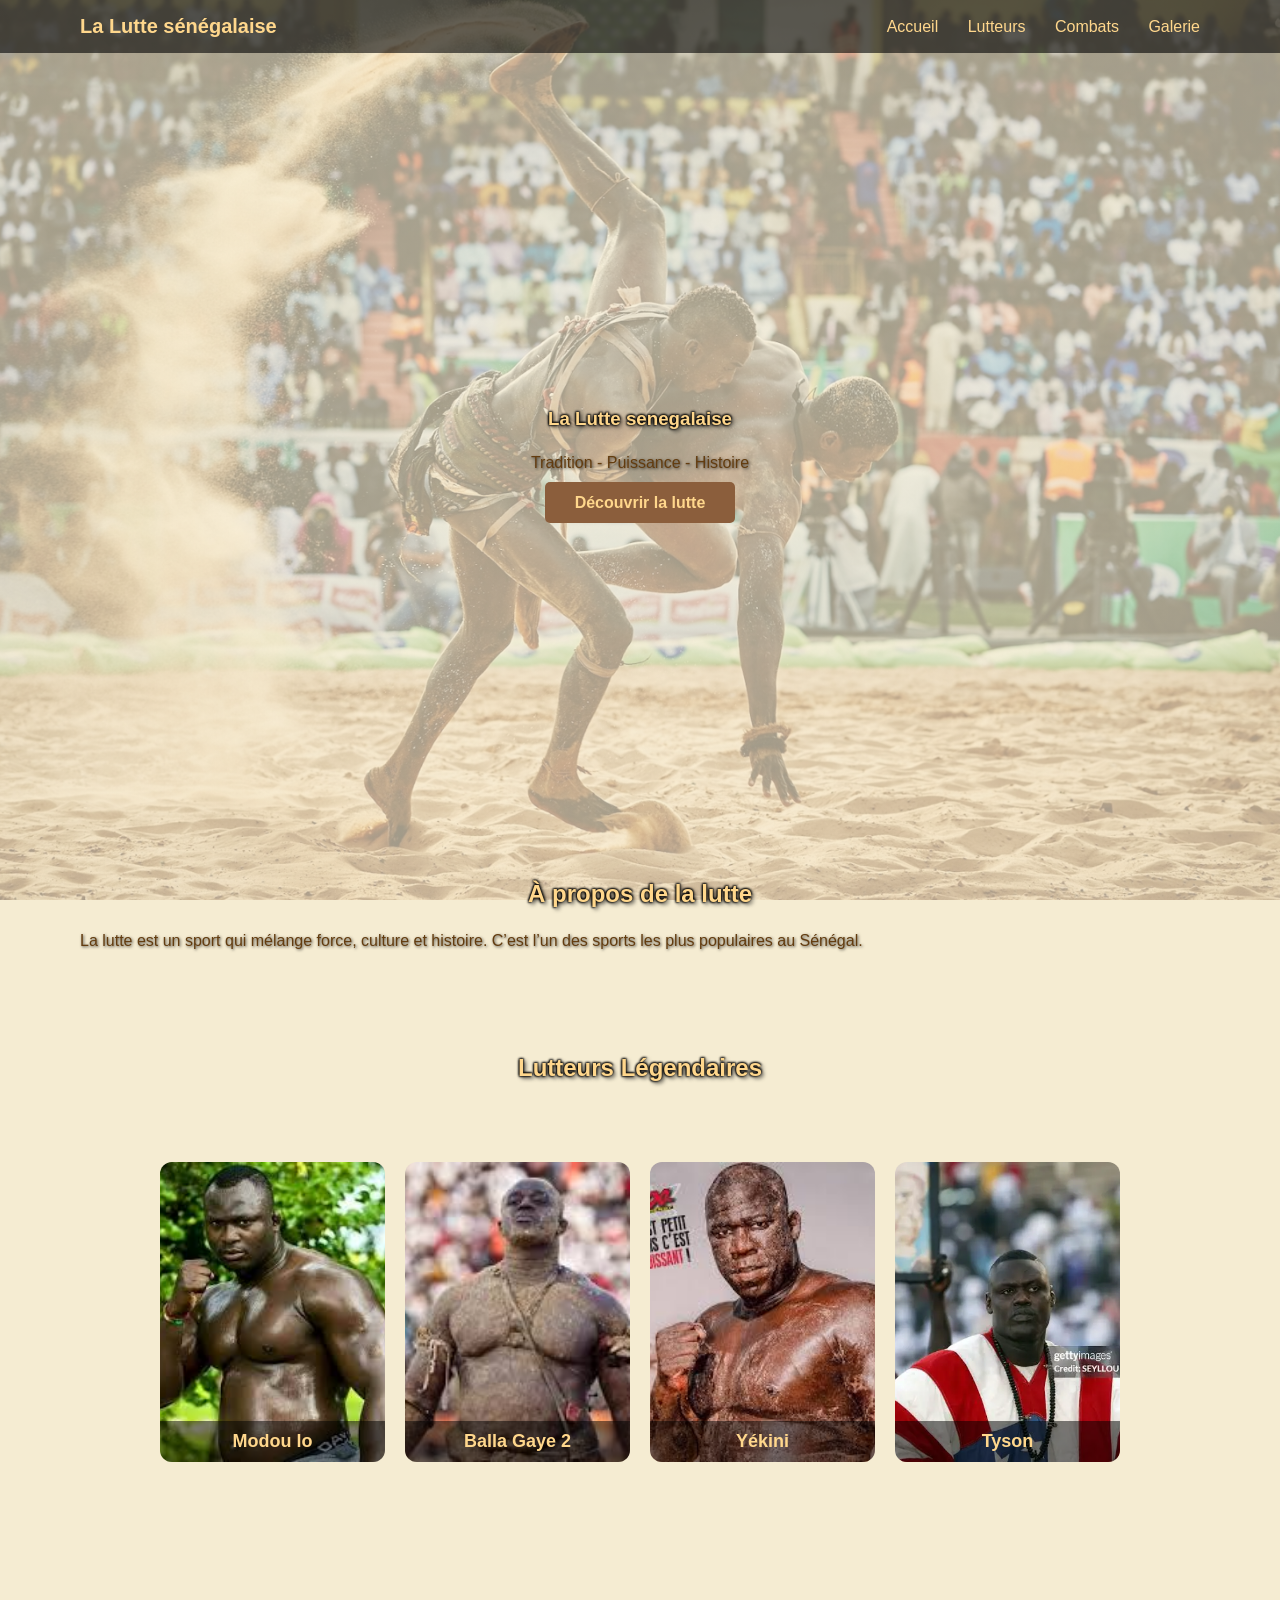
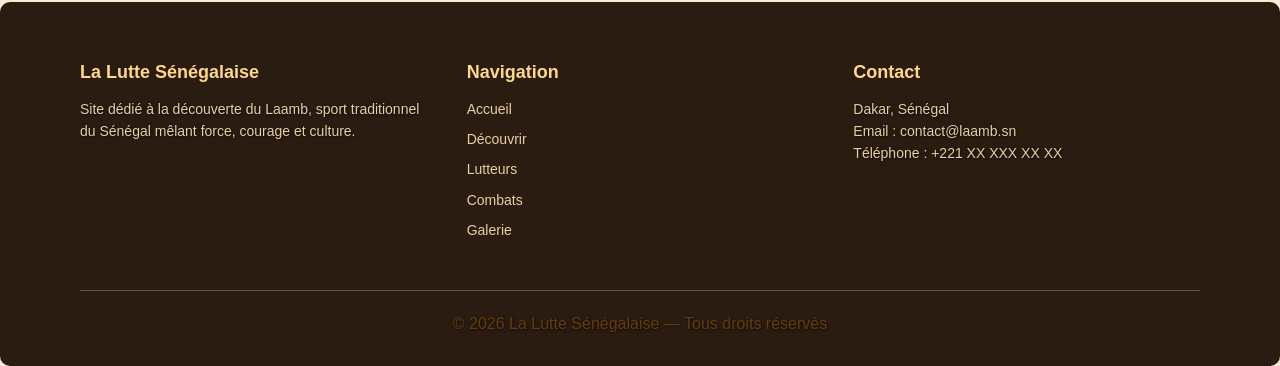
<file: Index.html>
<!DOCTYPE html>
<html lang="fr">

<head>
<meta charset="UTF-8">
<title>La Lutte sénégalaise</title>
<link rel="stylesheet" href="style2.css">

<link href="https://fonts.googleapis.com/css2?family=Poppins:wght@300;500;700&display=swap" rel="stylesheet">
</head>

<body class="page-accueil">

<header>

<div class="logo">
La Lutte sénégalaise
</div>

<nav>
<a href="index.html">Accueil</a>
<a href="lutteurs.html">Lutteurs</a>
<a href="combats.html">Combats</a>
<a href="galerie.html">Galerie</a>
</nav>

</header>
<main>
<section class="hero">

<div class="hero-text">
<section class="hero-title">
<h1>La Lutte senegalaise</h1>
</section>
<p>Tradition - Puissance - Histoire</p><br>


<a href="decouvrir.html" class="btn">Découvrir la lutte</a>

</div>

</section>


<section class="about">

<h2>À propos de la lutte</h2>

<p>
La lutte est un sport qui mélange
force, culture et histoire. C’est l’un des sports les plus
populaires au Sénégal.
</p>

</section>


<section class="fighters">

<h2>Lutteurs Légendaires</h2>

<div class="cards">

<div class="card">
<img src="MODOU.jpg">
<h3>Modou lo</h3>
</div>

<div class="card">
<img src="balla.jpg">
<h3>Balla Gaye 2</h3>
</div>

<div class="card">
<img src="yek.jpg">
<h3>Yékini</h3>
</div>
<div class="card">
<img src="TYSON.webp">
<h3>Tyson</h3>
</div>


</div>

</section>

</main>
<footer>

<div class="footer-container">

<div class="footer-section">
<h3>La Lutte Sénégalaise</h3>
<p>
Site dédié à la découverte du Laamb, sport traditionnel du Sénégal
mêlant force, courage et culture.
</p>
</div>

<div class="footer-section">
<h3>Navigation</h3>
<ul>
<li><a href="index.html">Accueil</a></li>
<li><a href="decouvrir.html">Découvrir</a></li>
<li><a href="lutteurs.html">Lutteurs</a></li>
<li><a href="combats.html">Combats</a></li>
<li><a href="galerie.html">Galerie</a></li>
</ul>
</div>

<div class="footer-section">
<h3>Contact</h3>
<p>Dakar, Sénégal</p>
<p>Email : contact@laamb.sn</p>
<p>Téléphone : +221 XX XXX XX XX</p>
</div>

</div>

<div class="footer-bottom">
<p>© 2026 La Lutte Sénégalaise — Tous droits réservés</p>
</div>

</footer>
</body>
</html>
</file>
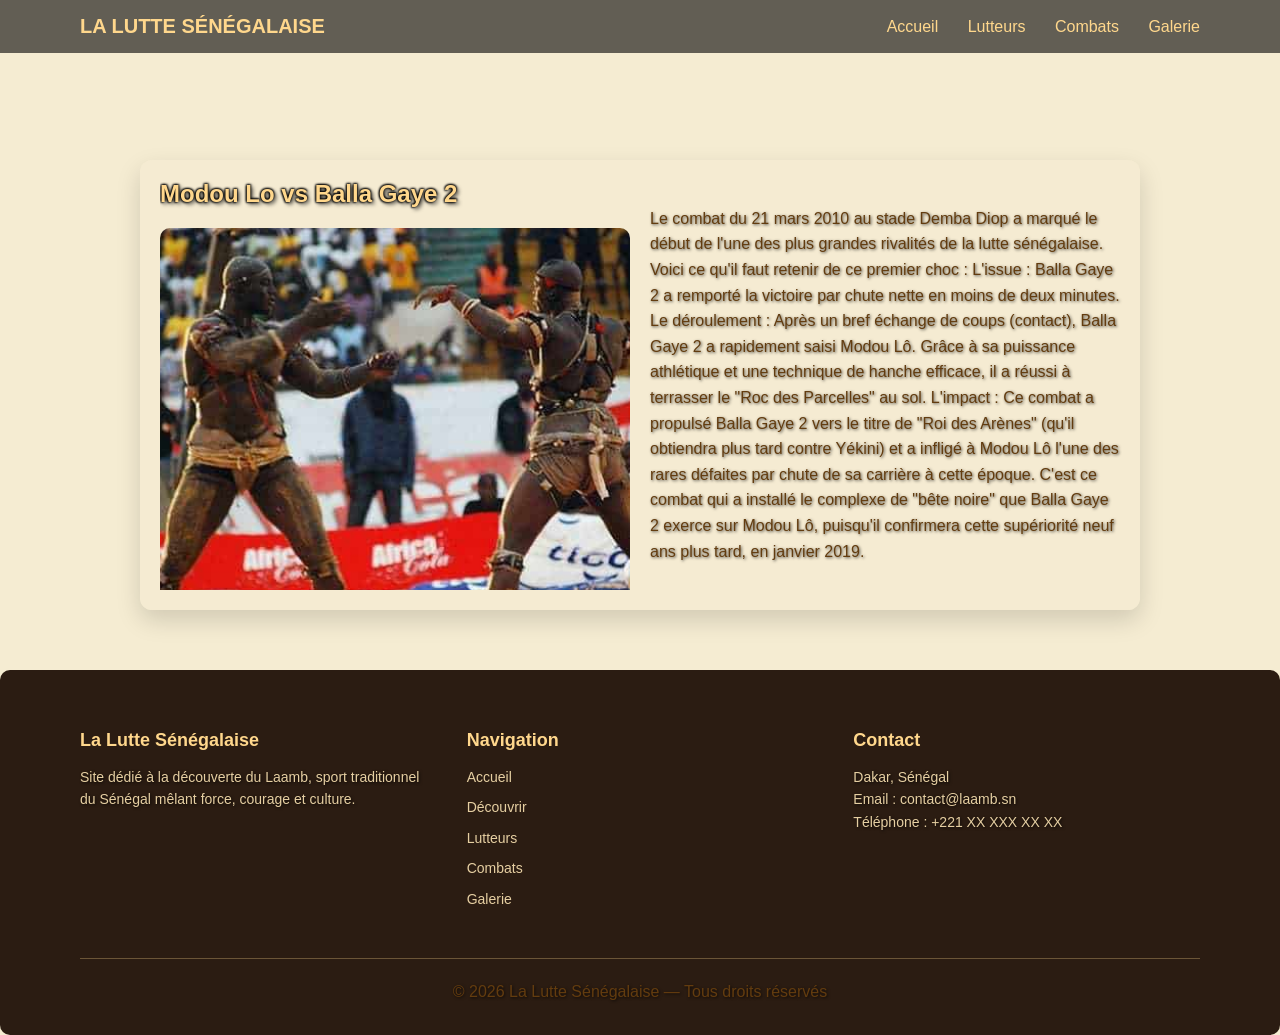
<file: combatmodouvsballa.html>
<!DOCTYPE html>
<html lang="fr">
<head>
<meta charset="UTF-8">
<meta name="viewport" content="width=device-width, initial-scale=1.0">
<title>Modou Lo vs Balla Gaye 2</title>
<link rel="stylesheet" href="style2.css">
</head>

<body class="page-details">

<header>
<div class="logo">LA LUTTE SÉNÉGALAISE</div>
<nav>
<a href="index.html">Accueil</a>
<a href="lutteurs.html">Lutteurs</a>
<a href="combats.html">Combats</a>
<a href="galerie.html">Galerie</a>
</nav>
</header>

<main>
<section class="page-detail">
<section class="bloc-detail">
  <div class="image-container">
<h2>Modou Lo vs Balla Gaye 2</h2>

<img src="WhatsApp Image 2026-03-14 at 14.57.17.jpeg" alt="Modou_Lo_vs_Balla_Gaye">
</div>
 <div class="texte-container">
<p>
Le combat du 21 mars 2010 au stade Demba Diop a marqué le début de l'une des plus grandes rivalités de la lutte sénégalaise.
Voici ce qu'il faut retenir de ce premier choc :
L'issue : Balla Gaye 2 a remporté la victoire par chute nette en moins de deux minutes.
Le déroulement : Après un bref échange de coups (contact), Balla Gaye 2 a rapidement saisi Modou Lô. Grâce à sa puissance athlétique et une technique de hanche efficace, il a réussi à terrasser le "Roc des Parcelles" au sol.
L'impact : Ce combat a propulsé Balla Gaye 2 vers le titre de "Roi des Arènes" (qu'il obtiendra plus tard contre Yékini) et a infligé à Modou Lô l'une des rares défaites par chute de sa carrière à cette époque.
C'est ce combat qui a installé le complexe de "bête noire" que Balla Gaye 2 exerce sur Modou Lô, puisqu'il confirmera cette supériorité neuf ans plus tard, en janvier 2019.
</p>

</div>

</section>
</section>

</main>

<footer>
    <div class="footer-container">
        <div class="footer-section">
            <h3>La Lutte Sénégalaise</h3>
            <p>
                Site dédié à la découverte du Laamb, sport traditionnel du Sénégal
                mêlant force, courage et culture.
            </p>
        </div>

        <div class="footer-section">
            <h3>Navigation</h3>
            <ul>
                <li><a href="index.html">Accueil</a></li>
                <li><a href="decouvrir.html">Découvrir</a></li>
                <li><a href="lutteurs.html">Lutteurs</a></li>
                <li><a href="combats.html">Combats</a></li>
                <li><a href="galerie.html">Galerie</a></li>
            </ul>
        </div>

        <div class="footer-section">
            <h3>Contact</h3>
            <p>Dakar, Sénégal</p>
            <p>Email : contact@laamb.sn</p>
            <p>Téléphone : +221 XX XXX XX XX</p>
        </div>
    </div>

    <div class="footer-bottom">
        <p>© 2026 La Lutte Sénégalaise — Tous droits réservés</p>
    </div>
</footer>

</body>
</html>
</file>
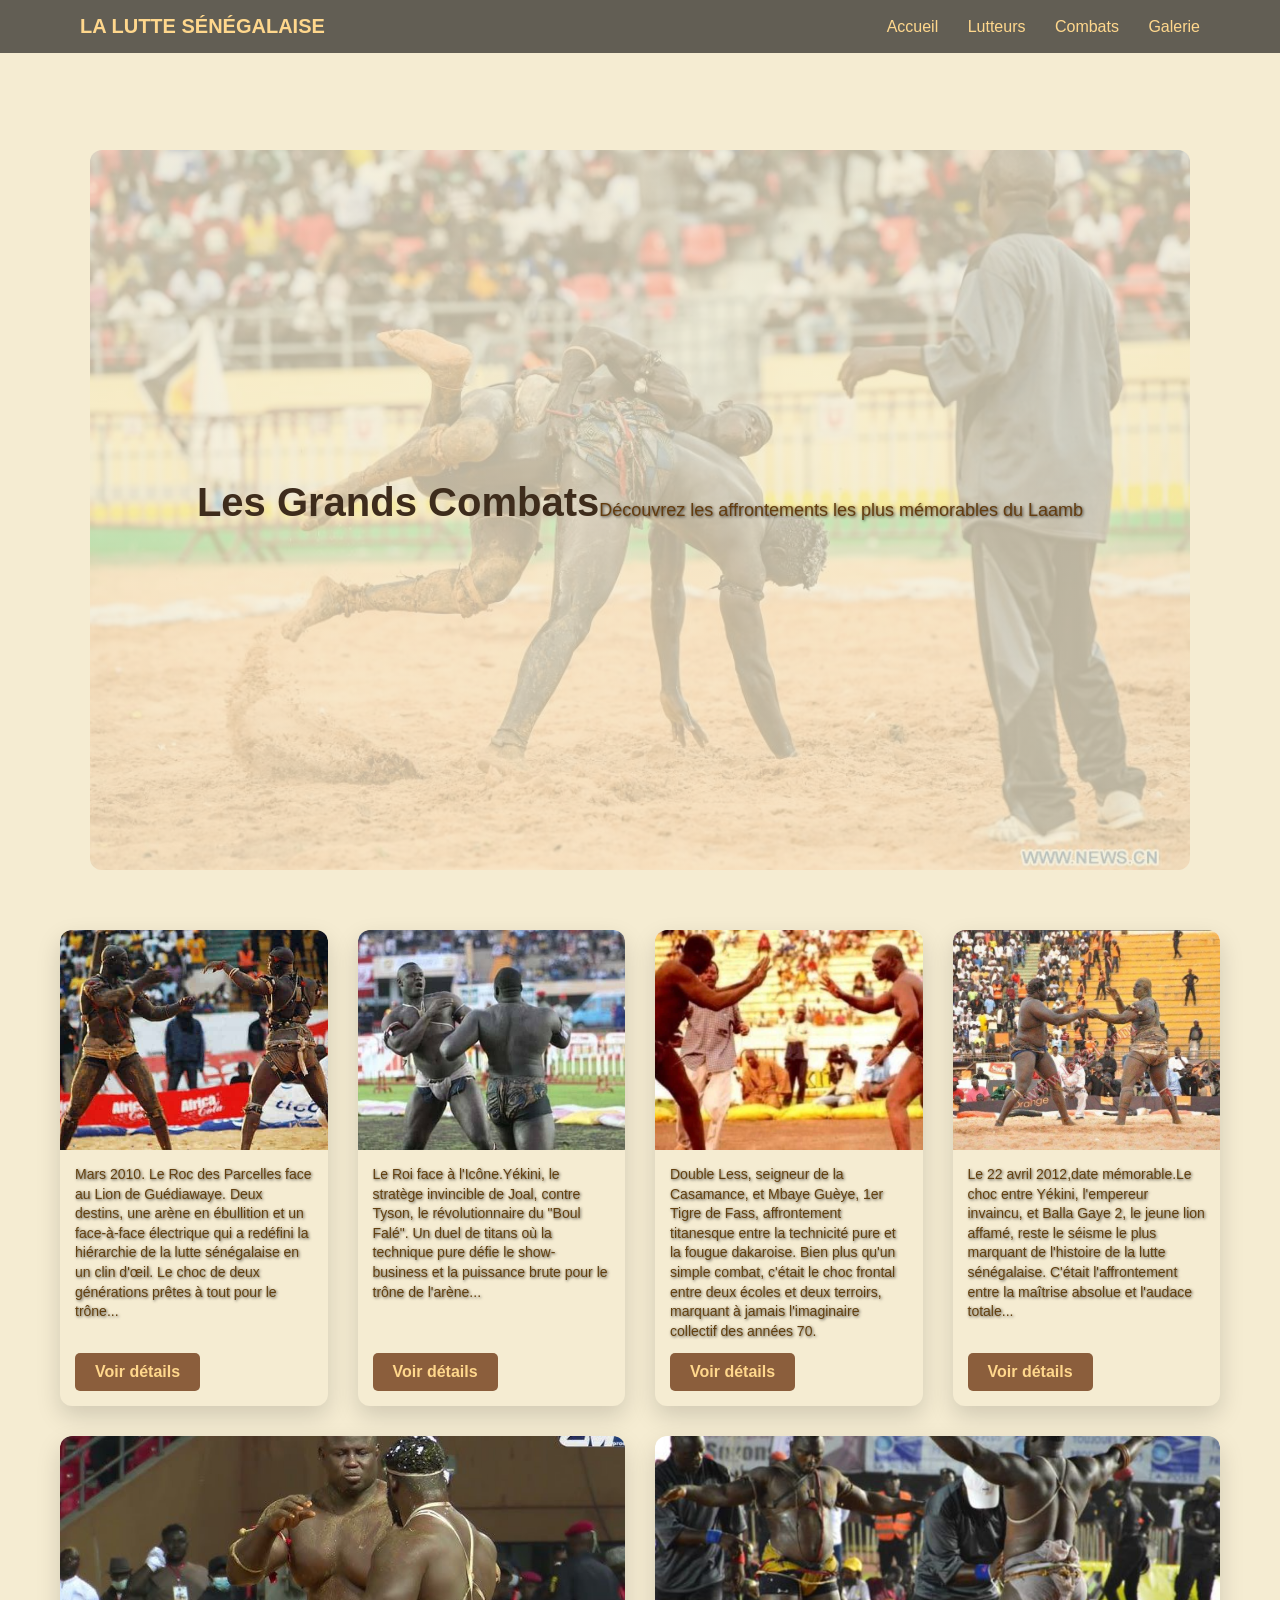
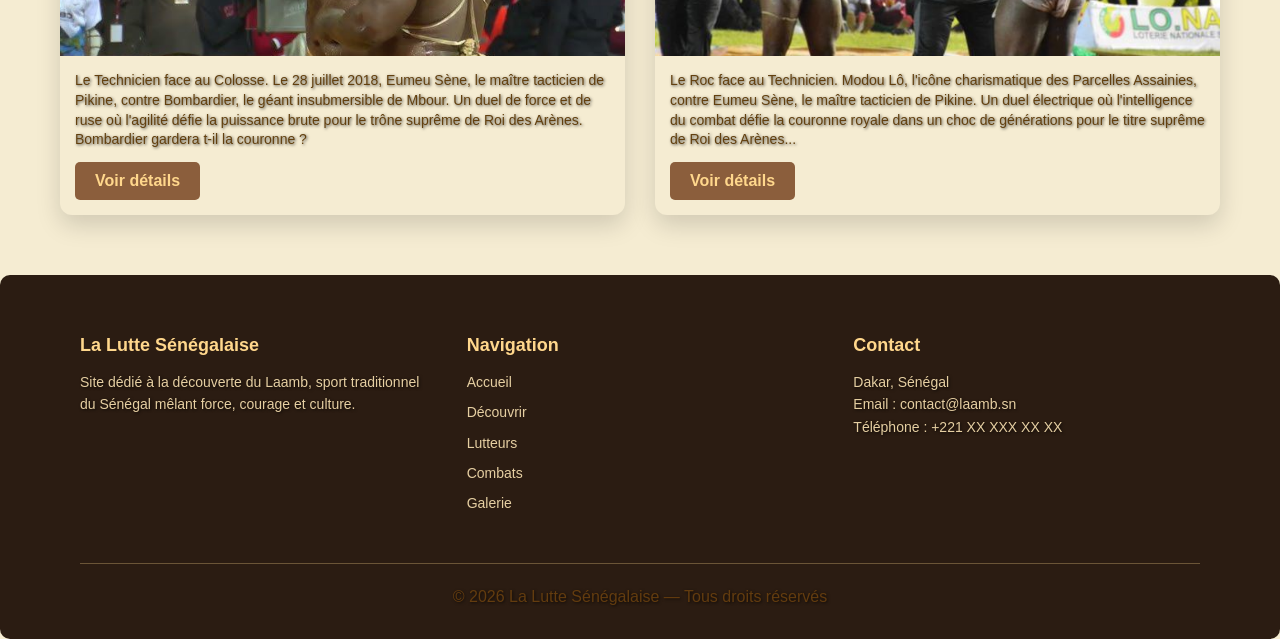
<file: combats.html>
<!DOCTYPE html>
<html lang="fr">
<head>
    <meta charset="UTF-8">
    <meta name="viewport" content="width=device-width, initial-scale=1.0">
    <title>Combats - La Lutte Sénégalaise</title>
    <link rel="stylesheet" href="style2.css">
</head>
<body class="page-combats">
<header>
    <div class="logo">LA LUTTE SÉNÉGALAISE</div>
    <nav>
        <a href="index.html">Accueil</a>
        <a href="lutteurs.html">Lutteurs</a>
        <a href="combats.html">Combats</a>
        <a href="galerie.html">Galerie</a>
    </nav>
</header>

<main>
    <!-- Hero section -->
    <section class="hero">
        <h1>Les Grands Combats</h1>
        <p>Découvrez les affrontements les plus mémorables du Laamb</p>
    </section>

    <!-- Carte combats -->
   <section class="cards-combats">
    <!-- Ligne 1 : 4 blocs verticaux -->
    <div class="combat-block">
        <img src="WhatsApp Image 2026-03-14 at 14.57.17.jpeg" alt="Modou_Lo_vs_Balla_Gaye">
        <div class="card-content">
            <p>Mars 2010. Le Roc des Parcelles face au Lion de Guédiawaye.
Deux destins, une arène en ébullition et un face-à-face électrique qui a redéfini la hiérarchie de la lutte sénégalaise en un clin d'œil. Le choc de deux générations prêtes à tout pour le trône...</p>
            <a href="combatmodouvsballa.html" class="btn">Voir détails</a>
        </div>
    </div>
    <div class="combat-block">
        <img src="WhatsApp Image 2026-03-14 at 15.12.59.jpeg" alt="">
        <div class="card-content">
            <p>Le Roi face à l'Icône.Yékini, le stratège invincible de Joal, contre Tyson, le révolutionnaire du "Boul Falé". Un duel de titans où la technique pure défie le show-business et la puissance brute pour le trône de l'arène...</p>
           <a href="combatyekinivstyson.html" class="btn">Voir détails</a>
        </div>
    </div>
    <div class="combat-block">
        <img src="WhatsApp Image 2026-03-14 at 17.04.12.jpeg" alt="Combat 3">
        <div class="card-content">
            <p>Double Less, seigneur de la Casamance, et Mbaye Guèye, 1er Tigre de Fass, affrontement titanesque entre la technicité pure et la fougue dakaroise. Bien plus qu'un simple combat, c'était le choc frontal entre deux écoles et deux terroirs, marquant à jamais l'imaginaire collectif des années 70.</p>
            <a href="doublelessvsmbayegueye.html" class="btn">Voir détails</a>
        </div>
    </div>
    <div class="combat-block">
        <img src="WhatsApp Image 2026-03-14 at 16.46.05.jpeg" alt="Combat 4">
        <div class="card-content">
            <p>Le 22 avril 2012,date mémorable.Le choc entre Yékini, l'empereur invaincu, et Balla Gaye 2, le jeune lion affamé, reste le séisme le plus marquant de l'histoire de la lutte sénégalaise. C'était l'affrontement entre la maîtrise absolue et l'audace totale...</p>
            <a href="yekinivsballa.html" class="btn">Voir détails</a>
        </div>
    </div>

    <!-- Ligne 2 : 2 blocs horizontaux côte à côte -->
    <div class="combat-block horizontal">
        <img src="WhatsApp Image 2026-03-14 at 16.24.14.jpeg" alt="combat 5">
        <div class="card-content">
            <p>Le Technicien face au Colosse. Le 28 juillet 2018,
Eumeu Sène, le maître tacticien de Pikine, contre Bombardier, le géant insubmersible de Mbour. Un duel de force et de ruse où l'agilité défie la puissance brute pour le trône suprême de Roi des Arènes. Bombardier gardera t-il la couronne ?</p>
            <a href="eumeuvsbombardier.html" class="btn">Voir détails</a>
        </div>
    </div>
    <div class="combat-block horizontal">
        <img src="WhatsApp Image 2026-03-14 at 16.04.40.jpeg" alt="Combat 6">
        <div class="card-content">
            <p>Le Roc face au Technicien.
Modou Lô, l'icône charismatique des Parcelles Assainies, contre Eumeu Sène, le maître tacticien de Pikine. Un duel électrique où l'intelligence du combat défie la couronne royale dans un choc de générations pour le titre suprême de Roi des Arènes...</p>
            <a href="modoulovseumeusene.html" class="btn">Voir détails</a>
        </div>
    </div>
</section>

</main>

<footer>
    <div class="footer-container">
        <div class="footer-section">
            <h3>La Lutte Sénégalaise</h3>
            <p>
                Site dédié à la découverte du Laamb, sport traditionnel du Sénégal
                mêlant force, courage et culture.
            </p>
        </div>

        <div class="footer-section">
            <h3>Navigation</h3>
            <ul>
                <li><a href="index.html">Accueil</a></li>
                <li><a href="decouvrir.html">Découvrir</a></li>
                <li><a href="lutteurs.html">Lutteurs</a></li>
                <li><a href="combats.html">Combats</a></li>
                <li><a href="galerie.html">Galerie</a></li>
            </ul>
        </div>

        <div class="footer-section">
            <h3>Contact</h3>
            <p>Dakar, Sénégal</p>
            <p>Email : contact@laamb.sn</p>
            <p>Téléphone : +221 XX XXX XX XX</p>
        </div>
    </div>

    <div class="footer-bottom">
        <p>© 2026 La Lutte Sénégalaise — Tous droits réservés</p>
    </div>
</footer>
</body>
</html>
</file>
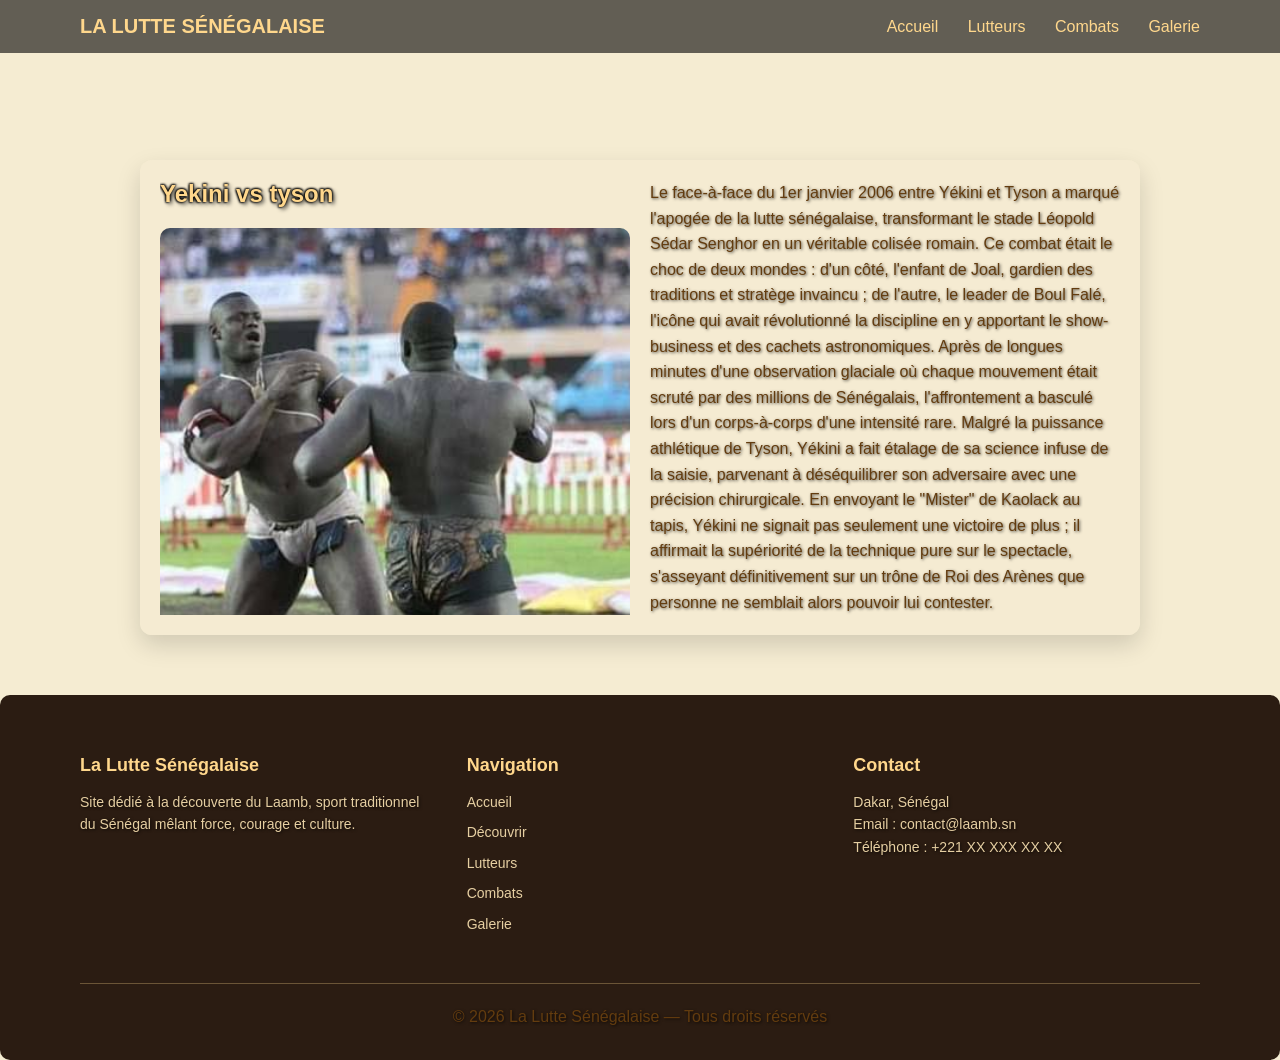
<file: combatyekinivstyson.html>
<!DOCTYPE html>
<html lang="fr">
<head>
<meta charset="UTF-8">
<meta name="viewport" content="width=device-width, initial-scale=1.0">
<title>Modou Lo vs Balla Gaye 2</title>
<link rel="stylesheet" href="style2.css">
</head>

<body class="page-details">

<header>
<div class="logo">LA LUTTE SÉNÉGALAISE</div>
<nav>
<a href="index.html">Accueil</a>
<a href="lutteurs.html">Lutteurs</a>
<a href="combats.html">Combats</a>
<a href="galerie.html">Galerie</a>
</nav>
</header>

<main>

<section class="page-detail">
<section class="bloc-detail">
  <div class="image-container">
<h2>Yekini vs tyson</h2>

<img src="WhatsApp Image 2026-03-14 at 15.12.59.jpeg" alt="">
</div>
<div class="texte-container">
<p>
Le face-à-face du 1er janvier 2006 entre Yékini et Tyson a marqué l'apogée de la lutte sénégalaise, transformant le stade Léopold Sédar Senghor en un véritable colisée romain. Ce combat était le choc de deux mondes : d'un côté, l'enfant de Joal, gardien des traditions et stratège invaincu ; de l'autre, le leader de Boul Falé, l'icône qui avait révolutionné la discipline en y apportant le show-business et des cachets astronomiques.
Après de longues minutes d'une observation glaciale où chaque mouvement était scruté par des millions de Sénégalais, l'affrontement a basculé lors d'un corps-à-corps d'une intensité rare. Malgré la puissance athlétique de Tyson, Yékini a fait étalage de sa science infuse de la saisie, parvenant à déséquilibrer son adversaire avec une précision chirurgicale. En envoyant le "Mister" de Kaolack au tapis, Yékini ne signait pas seulement une victoire de plus ; il affirmait la supériorité de la technique pure sur le spectacle, s'asseyant définitivement sur un trône de Roi des Arènes que personne ne semblait alors pouvoir lui contester.
</p>

</div>

</section>

</main>

<footer>
    <div class="footer-container">
        <div class="footer-section">
            <h3>La Lutte Sénégalaise</h3>
            <p>
                Site dédié à la découverte du Laamb, sport traditionnel du Sénégal
                mêlant force, courage et culture.
            </p>
        </div>

        <div class="footer-section">
            <h3>Navigation</h3>
            <ul>
                <li><a href="index.html">Accueil</a></li>
                <li><a href="decouvrir.html">Découvrir</a></li>
                <li><a href="lutteurs.html">Lutteurs</a></li>
                <li><a href="combats.html">Combats</a></li>
                <li><a href="galerie.html">Galerie</a></li>
            </ul>
        </div>

        <div class="footer-section">
            <h3>Contact</h3>
            <p>Dakar, Sénégal</p>
            <p>Email : contact@laamb.sn</p>
            <p>Téléphone : +221 XX XXX XX XX</p>
        </div>
    </div>

    <div class="footer-bottom">
        <p>© 2026 La Lutte Sénégalaise — Tous droits réservés</p>
    </div>
</footer>

</body>
</html>
</file>
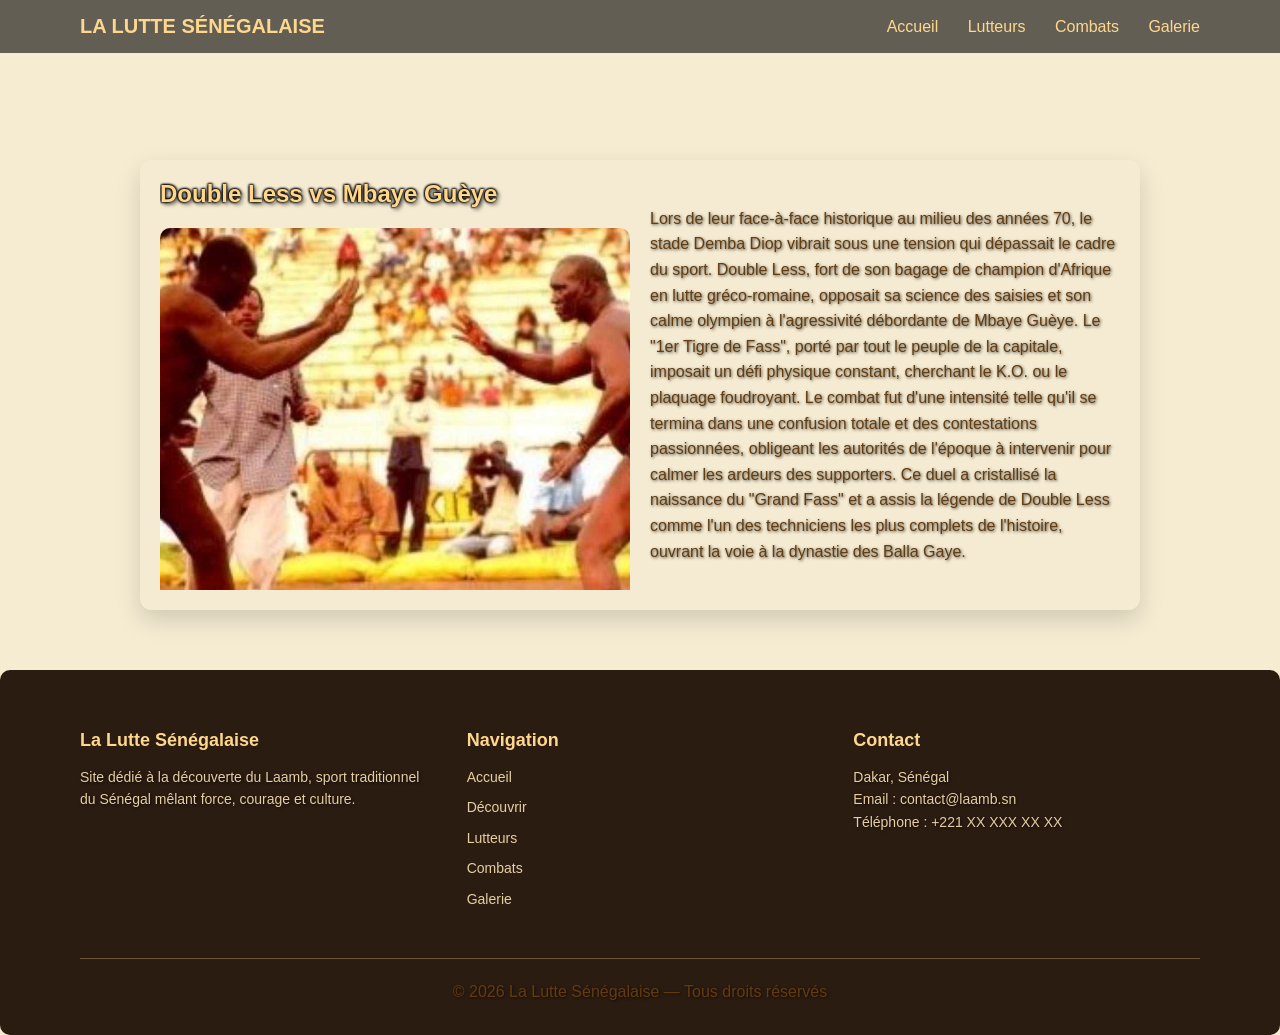
<file: doublelessvsmbayegueye.html>
<!DOCTYPE html>
<html lang="fr">
<head>
<meta charset="UTF-8">
<meta name="viewport" content="width=device-width, initial-scale=1.0">
<title>Double Less vs Mbaye Guèye</title>
<link rel="stylesheet" href="style2.css">
</head>

<body class="page-details">

<header>
<div class="logo">LA LUTTE SÉNÉGALAISE</div>
<nav>
<a href="index.html">Accueil</a>
<a href="lutteurs.html">Lutteurs</a>
<a href="combats.html">Combats</a>
<a href="galerie.html">Galerie</a>
</nav>
</header>

<main>
<section class="page-detail">
<section class="bloc-detail">
  <div class="image-container">
<h2>Double Less vs Mbaye Guèye</h2>

<img src="WhatsApp Image 2026-03-14 at 17.04.12.jpeg" alt="Combat 3">
</div>
 <div class="texte-container">
<p>Lors de leur face-à-face historique au milieu des années 70, le stade Demba Diop vibrait sous une tension qui dépassait le cadre du sport. Double Less, fort de son bagage de champion d'Afrique en lutte gréco-romaine, opposait sa science des saisies et son calme olympien à l'agressivité débordante de Mbaye Guèye. Le "1er Tigre de Fass", porté par tout le peuple de la capitale, imposait un défi physique constant, cherchant le K.O. ou le plaquage foudroyant. Le combat fut d'une intensité telle qu'il se termina dans une confusion totale et des contestations passionnées, obligeant les autorités de l'époque à intervenir pour calmer les ardeurs des supporters. Ce duel a cristallisé la naissance du "Grand Fass" et a assis la légende de Double Less comme l'un des techniciens les plus complets de l'histoire, ouvrant la voie à la dynastie des Balla Gaye.</p>



</section>

</main>

<footer>
    <div class="footer-container">
        <div class="footer-section">
            <h3>La Lutte Sénégalaise</h3>
            <p>
                Site dédié à la découverte du Laamb, sport traditionnel du Sénégal
                mêlant force, courage et culture.
            </p>
        </div>

        <div class="footer-section">
            <h3>Navigation</h3>
            <ul>
                <li><a href="index.html">Accueil</a></li>
                <li><a href="decouvrir.html">Découvrir</a></li>
                <li><a href="lutteurs.html">Lutteurs</a></li>
                <li><a href="combats.html">Combats</a></li>
                <li><a href="galerie.html">Galerie</a></li>
            </ul>
        </div>

        <div class="footer-section">
            <h3>Contact</h3>
            <p>Dakar, Sénégal</p>
            <p>Email : contact@laamb.sn</p>
            <p>Téléphone : +221 XX XXX XX XX</p>
        </div>
    </div>

    <div class="footer-bottom">
        <p>© 2026 La Lutte Sénégalaise — Tous droits réservés</p>
    </div>
</footer>

</body>
</html>
</file>
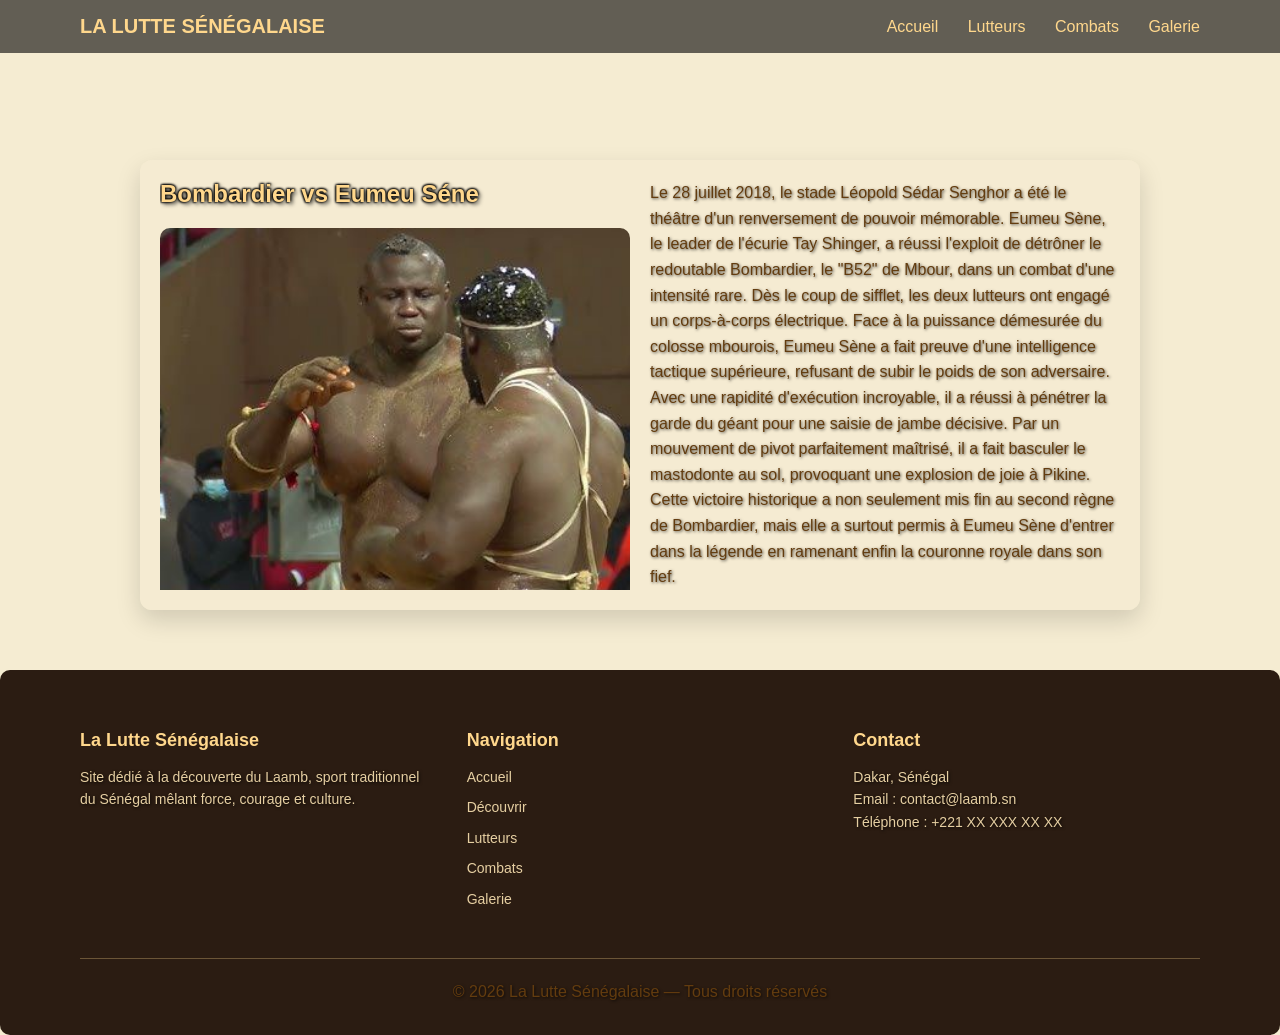
<file: eumeuvsbombardier.html>
<!DOCTYPE html>
<html lang="fr">
<head>
<meta charset="UTF-8">
<meta name="viewport" content="width=device-width, initial-scale=1.0">
<title>Bombardier vs Eumeu Séne</title>
<link rel="stylesheet" href="style2.css">
</head>
 
<body class="page-details">

<header>
<div class="logo">LA LUTTE SÉNÉGALAISE</div>
<nav>
<a href="index.html">Accueil</a>
<a href="lutteurs.html">Lutteurs</a>
<a href="combats.html">Combats</a>
<a href="galerie.html">Galerie</a>
</nav>
</header>

<main>

<section class="page-detail">
<section class="bloc-detail">
  <div class="image-container">
<h2>Bombardier vs Eumeu Séne</h2>

 <img src="WhatsApp Image 2026-03-14 at 16.24.14.jpeg" alt="combat 5">
</div>
 <div class="texte-container">
<p>Le 28 juillet 2018, le stade Léopold Sédar Senghor a été le théâtre d'un renversement de pouvoir mémorable. Eumeu Sène, le leader de l'écurie Tay Shinger, a réussi l'exploit de détrôner le redoutable Bombardier, le "B52" de Mbour, dans un combat d'une intensité rare.
Dès le coup de sifflet, les deux lutteurs ont engagé un corps-à-corps électrique. Face à la puissance démesurée du colosse mbourois, Eumeu Sène a fait preuve d'une intelligence tactique supérieure, refusant de subir le poids de son adversaire. Avec une rapidité d'exécution incroyable, il a réussi à pénétrer la garde du géant pour une saisie de jambe décisive. Par un mouvement de pivot parfaitement maîtrisé, il a fait basculer le mastodonte au sol, provoquant une explosion de joie à Pikine. Cette victoire historique a non seulement mis fin au second règne de Bombardier, mais elle a surtout permis à Eumeu Sène d'entrer dans la légende en ramenant enfin la couronne royale dans son fief. </p>



</section>

</main>

<footer>
    <div class="footer-container">
        <div class="footer-section">
            <h3>La Lutte Sénégalaise</h3>
            <p>
                Site dédié à la découverte du Laamb, sport traditionnel du Sénégal
                mêlant force, courage et culture.
            </p>
        </div>

        <div class="footer-section">
            <h3>Navigation</h3>
            <ul>
                <li><a href="index.html">Accueil</a></li>
                <li><a href="decouvrir.html">Découvrir</a></li>
                <li><a href="lutteurs.html">Lutteurs</a></li>
                <li><a href="combats.html">Combats</a></li>
                <li><a href="galerie.html">Galerie</a></li>
            </ul>
        </div>

        <div class="footer-section">
            <h3>Contact</h3>
            <p>Dakar, Sénégal</p>
            <p>Email : contact@laamb.sn</p>
            <p>Téléphone : +221 XX XXX XX XX</p>
        </div>
    </div>

    <div class="footer-bottom">
        <p>© 2026 La Lutte Sénégalaise — Tous droits réservés</p>
    </div>
</footer>

</body>
</html>
</file>
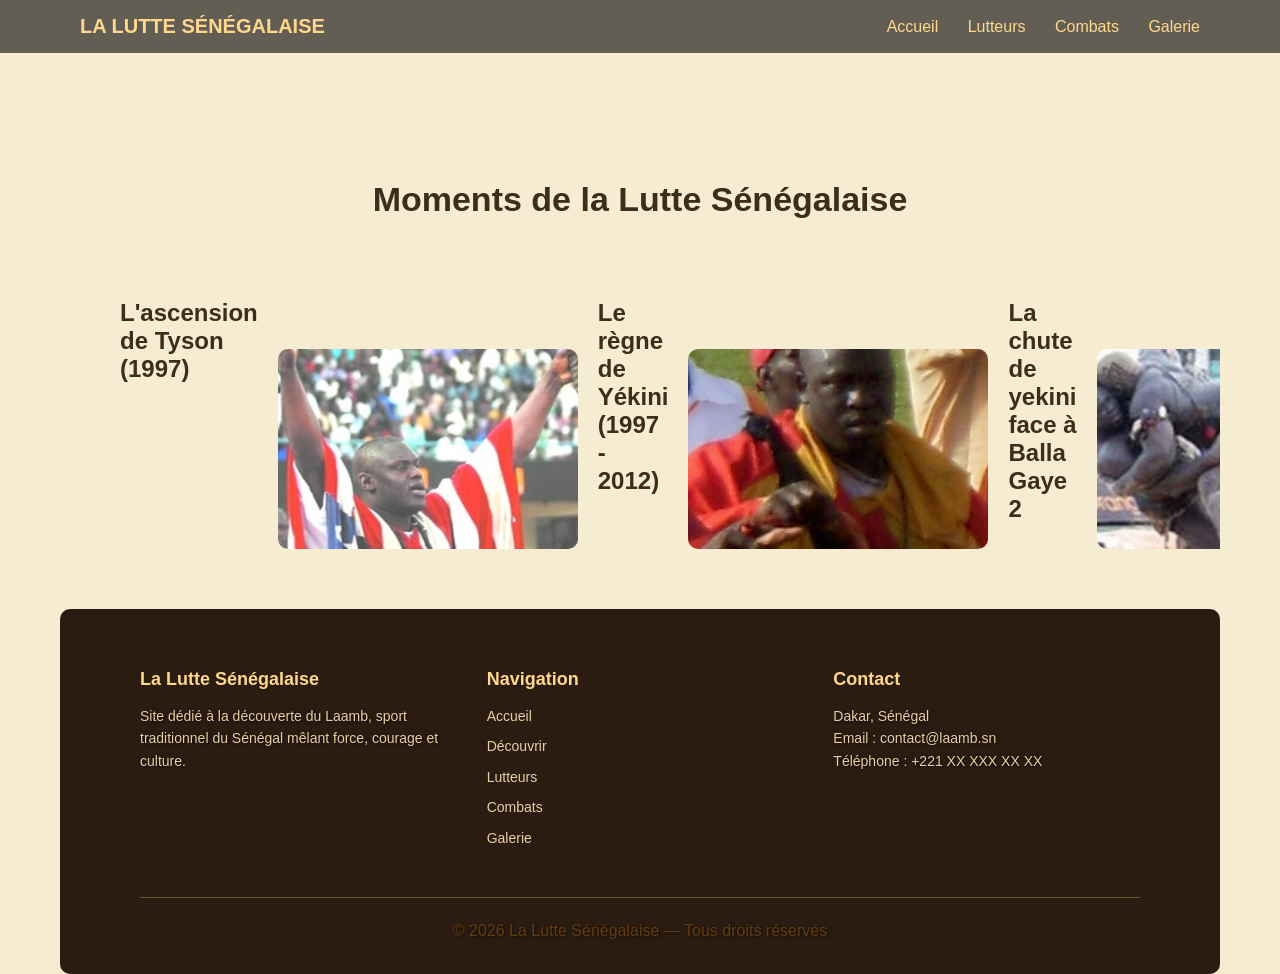
<file: galerie.html>
<!DOCTYPE html>
<html lang="fr">
<head>
<meta charset="UTF-8">
<meta name="viewport" content="width=device-width, initial-scale=1.0">
<title>Bombardier vs Eumeu Séne</title>
<link rel="stylesheet" href="style2.css">
</head>

<body class="galerie">

<header>
<div class="logo">LA LUTTE SÉNÉGALAISE</div>
<nav>
<a href="index.html">Accueil</a>
<a href="lutteurs.html">Lutteurs</a>
<a href="combats.html">Combats</a>
<a href="galerie.html">Galerie</a>
</nav>
</header>

<main>
<h1 class="titre-galerie">Moments de la Lutte Sénégalaise</h1>
<section class="galerie">
<h2>L'ascension de Tyson (1997)</h2>
<img src="WhatsApp Image 2026-03-15 at 21.59.32.jpeg">
<h2> Le règne de Yékini (1997 - 2012)</h2>
<img src="Yekini.jpg">
<h2>La chute de yekini face à Balla Gaye 2</h2>
<img src="WhatsApp Image 2026-03-15 at 21.47.35.jpeg">
<h2>Le duel mythique Moustapha Guèye vs Tyson (1997)</h2>
<img src="WhatsApp Image 2026-03-15 at 21.49.46.jpeg">
<h2>Le sacre de Modou Lô (Juillet 2019)</h2>
<img src="WhatsApp Image 2026-03-15 at 21.51.53.jpeg">
<h2>Bombardier détrône Tyson (2002)</h2>
<img src="WhatsApp Image 2026-03-15 at 21.55.28.jpeg">
<h2>L'inauguration de l'Arène Nationale (2018)</h2>
<img src="WhatsApp Image 2026-03-15 at 21.57.16.jpeg">


</section>

</main>

<footer >
    <div class="footer-container">
        <div class="footer-section">
            <h3>La Lutte Sénégalaise</h3>
            <p>
                Site dédié à la découverte du Laamb, sport traditionnel du Sénégal
                mêlant force, courage et culture.
            </p>
        </div>

        <div class="footer-section">
            <h3>Navigation</h3>
            <ul>
                <li><a href="index.html">Accueil</a></li>
                <li><a href="decouvrir.html">Découvrir</a></li>
                <li><a href="lutteurs.html">Lutteurs</a></li>
                <li><a href="combats.html">Combats</a></li>
                <li><a href="galerie.html">Galerie</a></li>
            </ul>
        </div>

        <div class="footer-section">
            <h3>Contact</h3>
            <p>Dakar, Sénégal</p>
            <p>Email : contact@laamb.sn</p>
            <p>Téléphone : +221 XX XXX XX XX</p>
        </div>
    </div>

    <div class="footer-bottom">
        <p>© 2026 La Lutte Sénégalaise — Tous droits réservés</p>
    </div>
</footer>

</body>
</html>
</file>
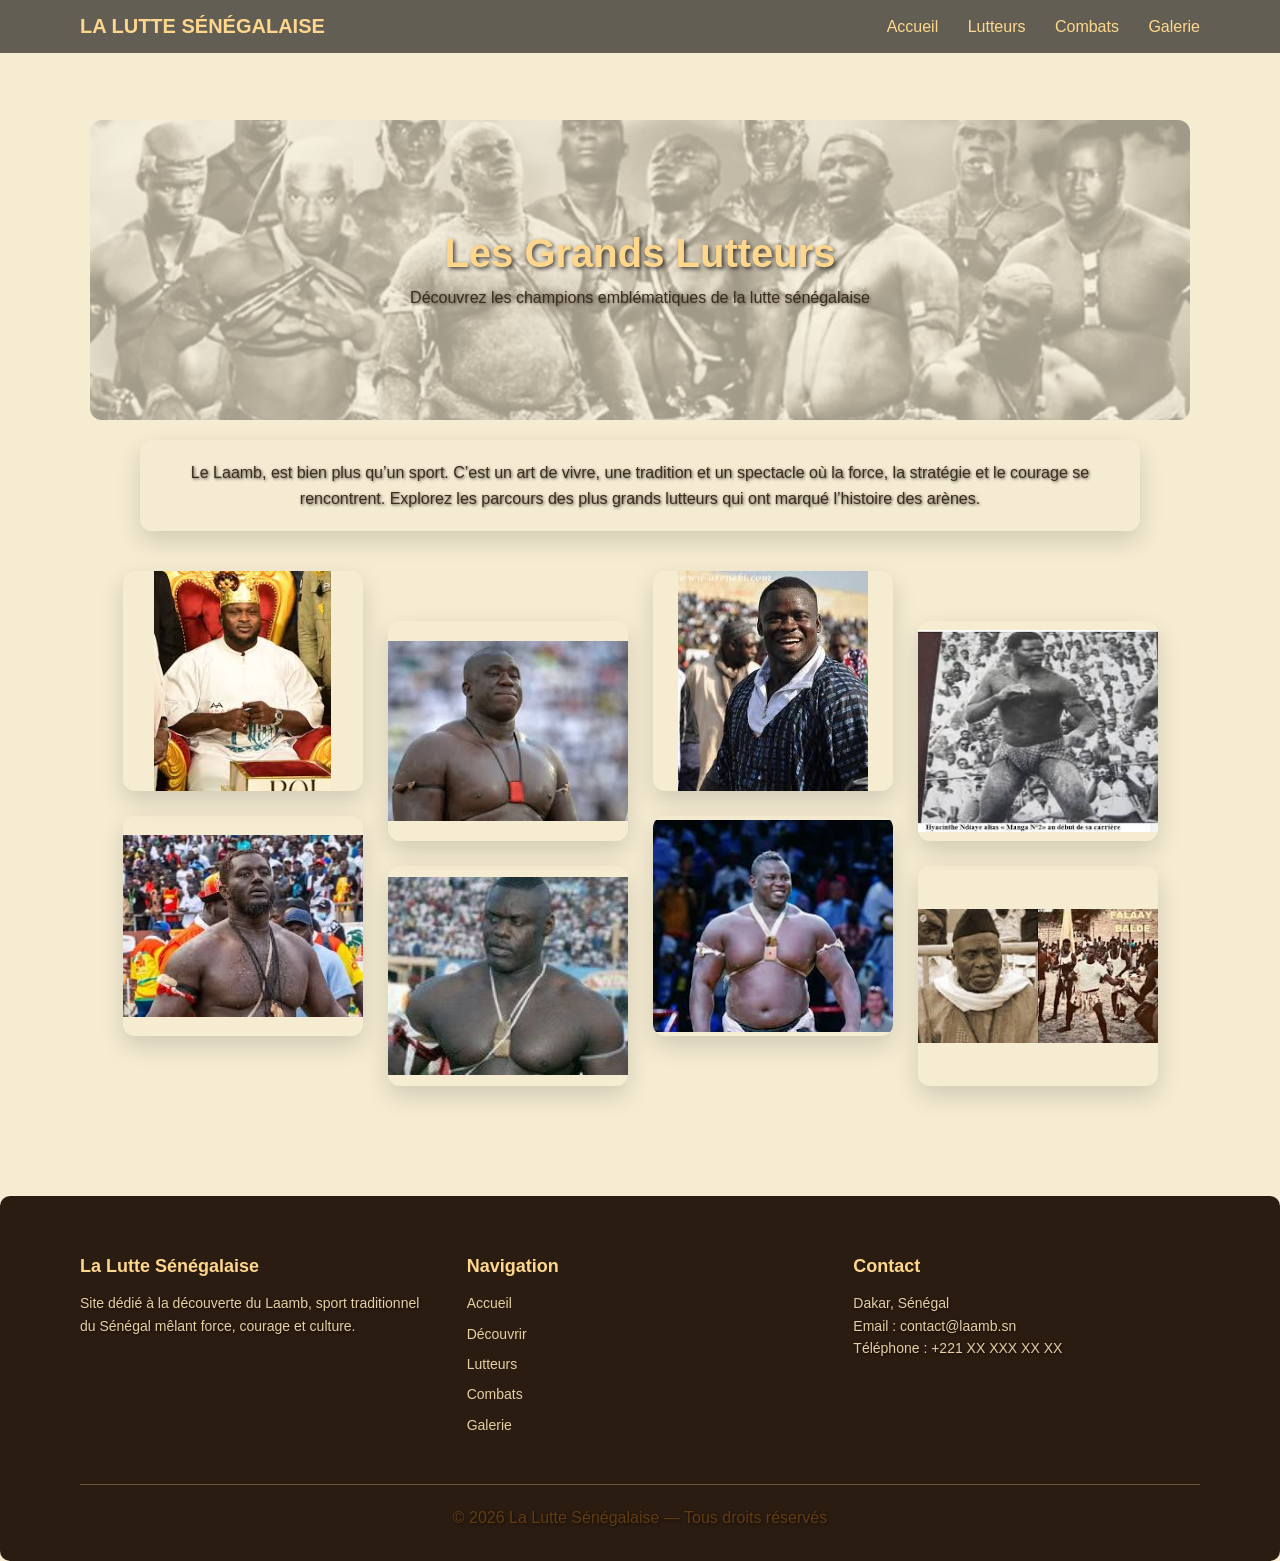
<file: lutteurs.html>
<!DOCTYPE html>
<html lang="fr">
<head>
<meta charset="UTF-8">
<meta name="viewport" content="width=device-width, initial-scale=1.0">
<title>Nos Lutteurs - La Lutte Sénégalaise</title>
<link rel="stylesheet" href="style2.css">

</head>

<body class="page-lutteurs">
<header>
  <div class="logo">LA LUTTE SÉNÉGALAISE</div>
  <nav>
    <a href="index.html">Accueil</a>
    <a href="lutteurs.html">Lutteurs</a>
    <a href="combats.html">Combats</a>
    <a href="galerie.html">Galerie</a>
  </nav>
</header>

<main>
<section class="hero-lutteurs">

<div class="hero-lutteurs-texte">
<h1>Les Grands Lutteurs</h1>
<p>Découvrez les champions emblématiques de la lutte sénégalaise</p>
</div>

</section>

  <section class="intro-lutteurs">
    <p>
      Le Laamb, est bien plus qu’un sport. 
      C’est un art de vivre, une tradition et un spectacle où la force, la stratégie et le courage se rencontrent. 
      Explorez les parcours des plus grands lutteurs qui ont marqué l’histoire des arènes.
    </p>
  </section>

<section class="conteneur-lutteurs">

<div class="bloc-lutteurs">


<div class="lutteur">
<div class="image-lutteur">
<img src="download-modou.jpg" alt="Modou Lo">
<div class="bouton-centre">
  
<button onclick="ouvrirPopup('modou')">Explorer</button>
</div>
</div>
</div>

<div class="lutteur">
<div class="image-lutteur">
<img src="2balla.jpg" alt="Balla Gaye 2">
<div class="bouton-centre">
<button onclick="ouvrirPopup('balla')">Explorer</button>
</div>
</div>
</div>

</div>


<div class="bloc-lutteurs">

<div class="lutteur">
<div class="image-lutteur">
<img src="download-yek.jpg" alt="Yékini">
<div class="bouton-centre">
<button onclick="ouvrirPopup('yekini')">Explorer</button>
</div>
</div>
</div>

<div class="lutteur">
<div class="image-lutteur">
<img src="WhatsApp Image 2026-03-15 at 15.28.25.jpeg" alt="Tyson">
<div class="bouton-centre">
<button onclick="ouvrirPopup('tyson')">Explorer</button>
</div>
</div>
</div>

</div>


<div class="bloc-lutteurs">

<div class="lutteur">
<div class="image-lutteur">
<img src="download-eumeu.jpg" alt="Eumeu">
<div class="bouton-centre">
<button onclick="ouvrirPopup('eumeu')">Explorer</button>
</div>
</div>
</div>

<div class="lutteur">
<div class="image-lutteur">
<img src="download-bombardiet.jpg" alt="Bombardier">
<div class="bouton-centre">
<button onclick="ouvrirPopup('bombardier')">Explorer</button>
</div>
</div>
</div>

</div>


<div class="bloc-lutteurs">

<div class="lutteur">
<div class="image-lutteur">
<img src="download-manga.jpg" alt="Manga 2">
<div class="bouton-centre">
<button onclick="ouvrirPopup('manga')">Explorer</button>
</div>
</div>
</div>

<div class="lutteur">
<div class="image-lutteur">
<img src="download-falaye.jpg" alt="Falaye Baldé">
<div class="bouton-centre">
<button onclick="ouvrirPopup('falaye')">Explorer</button>
</div>
</div>
</div>

</div>

</section>

<script>

function ouvrirPopup(lutteur){

let texte = ""

if(lutteur === "modou"){
texte = `
<h2>Modou Lo</h2>
<p>Modou Lô, de son vrai nom Doudou Lô, est une légende de la lutte sénégalaise, né le 1er janvier 1985 à Taïba.Issu d'une famille modeste , il a été maçon, soudeur et charretier avant de se lancer dans la lutte. Il a grandi dans les Parcelles Assainies et a débuté sa carrière professionnelle le 4 février 2006.
Surnommé « Xaragne Lô » il a marqué l'arène par son ascension rapide avec 14 victoires consécutives à ses débuts et a affronté les plus grands noms de l'arène, dont Balla Gaye 2 et Bombardier. Il a été le meilleur lutteur de l'ANPS en 2015-2016. En 2019 après avoir battu Eumeu Sène,Il devient le 7e roi des arènes de l'histoire.
Il confirme son statut en battant Ama Baldé en 52 secondes le 5 novembre 2023, et Boy Niang 2 le 1er janvier 2024.
Il est l'un des lutteurs les plus populaires et les mieux payés de l'histoire, souvent considéré comme une "légende vivante". Il vise à terminer sa carrière en tant que roi des arènes.</p>
`
}

else if(lutteur === "balla"){
texte = `
<h2>Balla Gaye 2</h2>
<p>Balla Gaye 2, de son vrai nom Omar Sakho, est une figure emblématique de la lutte sénégalaise avec frappe.
 Surnommé le « Lion de Guédiawaye », il est le fils de la légende Double Less et a marqué l'histoire de ce sport par sa précocité et sa technique. Balla a connu une ascension fulgurante dès ses débuts en 2005. Son parcours est jalonné de victoires contre les plus grands noms de l'arène : 
En 2012, Il a mis fin à l'invincibilité de 15 ans de Yékini, s'emparant ainsi de la couronne de Roi des Arènes.
Il a battu son principal rival Modou Lô à deux reprises (2010 et 2019), des combats qui restent parmi les plus marquants de sa carrière.
Il a terrassé des ténors comme Tyson, Moustapha Guèye (le Tigre de Fass), Baboye, et Tapha Tine. 

Le palmarès de Balla Gaye 2 témoigne de sa longévité malgré des périodes de doute.
Avec 30 combats officiels dont 23 victoires et 7 défaites (contre Issa Pouye, Eumeu Sène (x2), Bombardier (x2), Boy Niang 2, et Siteu le 20 juillet 2025).
Il a été honoré du titre d'« Empereur de l'Arène » en 2024. 

Après sa défaite surprise contre Siteu en juillet 2025, une partie de l'opinion s'interroge sur sa retraite. Cependant, il reste une figure centrale et un mentor potentiel, notamment pour son frère Sa Thiès qui est pressenti pour un combat royal contre Modou Lô.</p>
`
}

else if(lutteur === "yekini"){
texte = `
<h2>Yékini</h2>
<p>Yakhya Diop, dit  Yékini, est considéré par beaucoup comme le plus grand lutteur de l'histoire du Sénégal. Surnommé « l'Empereur des Arènes », il a dominé la discipline pendant près de deux décennies grâce à une technique exceptionnelle issue de la lutte traditionnelle (sans frappe).Son parcours est marqué par une invincibilité légendaire qui a duré 15 ans. 
Il s'empare de la couronne en battant Bombardier en 2004 et la conserve pendant 8 ans.
Durant son apogée, il a terrassé tous les grands noms de sa génération, notamment Tyson, Bombardier, Balla Bèye 2 et Gris Bordeaux.
Avant de briller en lutte avec frappe, il fut plusieurs fois champion d'Afrique de lutte sans frappe, ce qui lui a conféré une maîtrise technique inégalée. 
Palmarès en Lutte avec Frappe
À la fin de sa carrière en 2016, son bilan officiel s'établit comme suit : 22 combats dont 19 victoires,1 match nul (contre Moustapha Guèye en 2006) et 2 défaites dont son dernier combat avant la retraite. 
Yékini a officiellement annoncé sa retraite le 17 octobre 2016. Au-delà de ses records, il est resté un modèle d'humilité et de discipline. Son héritage perdure à travers son écurie, Ndakaru, et son influence sur les nouvelles générations qui voient en lui la référence absolue en matière de « lutte pure ».</p>
`
}

else if(lutteur === "tyson"){
texte = `
<h2>Tyson</h2>
<p>Mouhamed Ndao dit Tyson, est l'homme qui a révolutionné la lutte sénégalaise dans les années 90 en y introduisant le concept de « Sport-Business ». Leader de l'écurie Boul Faalé, il a transformé la lutte d'un sport traditionnel en un spectacle moderne ultra-médiatisé.
Avant lui, la lutte était perçue comme une activité purement coutumière. Tyson a apporté :

Le Show (Ses entrées spectaculaires avec le drapeau américain sur les épaules.),
Le Business (Il a été le premier lutteur à exiger et obtenir des cachets dépassant les 100 millions de FCFA.), Le Style (Son slogan « Boul Faalé » (ne t'en fais pas) est devenu un véritable mouvement social chez les jeunes de la banlieue.)
En 1995,il terrasse la légende Manga II, marquant la fin de l'ère de la lutte pure et le début de l'ère du spectacle et de la force physique.
Cepandant,sa carrière a connu un coup d'arrêt après sa défaite contre Yékini (2004) et une suspension controversée suite à son refus de reprendre un combat contre Bombardier en 2007.
Tyson a terminé sa carrière sur une série de défaites face à la nouvelle génération : Contre Yékini, Bombardier et enfin Balla Gaye 2 en 2011. Après une dernière défaite contre Gris Bordeaux en 2015, il s'est retiré de l'arène.

Aujourd'hui, il reste une icône, respecté pour avoir ouvert la voie aux salaires mirobolants que touchent les lutteurs actuels.</p>
`
}

else if(lutteur === "eumeu"){
texte = `
<h2>Eumeu Sène</h2>
<p>Mamadou Ngom alias Eumeu Séne , est l'un des lutteurs les plus populaires et les plus respectés du Sénégal. Leader de l'écurie Tay Shinger, il est surnommé le « Fou de Pikine » pour son style imprévisible et sa ténacité. 
Ancien lieutenant de Tyson au sein de l'écurie Boul Faalé, il a pris son envol en créant sa propre structure en 2011. 
Il devient Roi des Arènes le 28 juillet 2018 en battant Bombardier mais cède sa couronne à Modou Lô après un K.O. spectaculaire. 
À plus de 45 ans, Eumeu Sène continue de se mesurer à l'élite de l'arène, malgré les débats sur son âge limite. 
Il a prouvé qu'il restait un "VIP" redoutable en dominant le frère de Balla Gaye 2. Toutefois le 3 août 2025 dans un choc très attendu à l'Arène Nationale, il s'est incliné face à l'invaincu Franc.
Toujours actif en 2026, il a récemment exprimé son intérêt pour des défis contre de jeunes espoirs comme Pokola Baldé ou Prince, tout en restant en conflit verbal avec Ada Fass. 
Au 12 mars 2026, son bilan en lutte avec frappe est l'un des plus denses de l'arène :
Des victoires notables contre Balla Gaye 2, Bombardier, Gris Bordeaux, Lac de Guiers 2, et Sa Thiès.
Mais aussi d'autres défaites contre Modou Lô (2 fois), Tapha Tine, Lac de Guiers 2, et Franc.
Néanmoins Il est le seul lutteur à avoir battu deux fois Balla Gaye 2, ce qui lui vaut une place particulière dans l'histoire de la lutte.</p>
`
}

else if(lutteur === "bombardier"){
texte = `
<h2>Bombardier</h2>
<p>Serigne Ousmane Dia dit Bombardier ou le « B52 », est une légende vivante de la lutte sénégalaise . Originaire de Mbour. Il est le seul lutteur de l'histoire à avoir conquis le titre de Roi des Arènes à deux reprises (en 2002 et 2014). Son premier régne était de 2002 à 2004,il détrône Tyson le 25 décembre 2002 avant de perdre son titre face à Yékini en mars 2004.
Puis un second de 2014 à 2018 où il réalise l'exploit de redevenir Roi en battant Balla Gaye 2 le 8 juin 2014. Il défend ensuite son titre avec succès contre Modou Lô (2015) avant de chuter devant Eumeu Sène en 2018. 
Le 27 juillet 2025, Bombardier a officiellement mis un terme à sa carrière dans l'arène après une défaite contre le jeune espoir Jackson Jr lors d'une journée organisée par Gaston Production.
Immédiatement après ce combat, il a déclaré : « J’arrête ma carrière dès aujourd’hui. Je vais accompagner les jeunes lutteurs de Mbour et me concentrer sur le MMA ».
Il a pris sa retraite à l'âge de 48 ans, après une carrière exceptionnelle de 30 ans débutée en avril 1995. 
Bombardier a marqué l'arène par sa force brute et sa capacité à reconquérir le sommet .
Au terme de son dernier combat en juillet 2025, son bilan en lutte avec frappe est le suivant : 32 combats dont 19 victoires notamment contre Tyson (2 fois), Balla Gaye 2 (2 fois), Modou Lô et Moustapha Guèye.Et 13 défaites ,contre Yékini (3 fois), Eumeu Sène (2 fois), Tapha Tine (2 fois), et plus récemment face à la nouvelle génération (Reug Reug, Franc, Jackson Jr).</p>
`
}

else if(lutteur === "manga"){
texte = `
<h2>Manga 2</h2>
<p>Manga 2, de son vrai nom Hyacinthe Ndiaye, est la première véritable légende de l'ère moderne de la lutte sénégalaise. Originaire des îles du Saloum, il est celui qui a porté le titre de Roi des Arènes pendant le plus long règne de l'histoire.

C'est avec lui que le titre de "Roi des Arènes" a été officiellement instauré et popularisé .
En 1984,Il est couronné après sa victoire sur le redoutable Mbaye Guèye (le premier Tigre de Fass).
Il a conservé sa couronne de 1984 jusqu'à sa chute en 1999, dominant toute une génération de lutteurs.
Il perd son titre face à la montée en puissance de Tyson un combat historique qui a marqué le passage de la lutte traditionnelle à la lutte "spectacle".
Manga 2 était réputé pour sa science du combat et sa morphologie impressionnante pour l'époque .Issu de la lutte traditionnelle pure (sans frappe), il maîtrisait des prises complexes qui rendaient ses adversaires impuissants.
il était connu pour son calme olympien et son respect rigoureux des traditions mystiques et sportives.
Après sa retraite, il est resté très impliqué dans la gestion de la lutte et la promotion de la lutte sans frappe à travers le Sénégal.

Il terassa Mbaye Guèye, Mor Fadam, Toubabou Dior, Mohamed Ali...
et perdit face à Tyson (le combat de la passation de pouvoir) et Bombardier (son dernier combat en 2002).
Il a officiellement quitté les arènes en 2002, laissant derrière lui un héritage de noblesse et de technique..</p>
`
}




else if(lutteur === "falaye"){
texte = `
<h2>Falaye Baldé</h2>
<p>Falaye Baldé (1932-2013) est l'un des monuments les plus illustres de l'histoire de la lutte sénégalaise. Originaire de Gabou en Guinée-Bissau, il s'est imposé comme le "Seigneur des Arènes" durant les années 1960 et 1970. 
Il détient l'un des records les plus impressionnants de la discipline : 
137 combats officiels dont 134 victoire,2 matchs nuls et Une seule défaite concédée durant toute sa carrièr .

Surnommé le « Lion de Gabou »,il était admiré pour sa force de frappe, sa vivacité et sa technicité exceptionnelle. Sa renommée était telle que le président Léopold Sédar Senghor assistait régulièrement à ses combats. 
Falaye Baldé a transmis son génie à ses fils, formant une véritable dynastie dans l'arène de Pikine : Ama Baldé, Jules Baldé et Pathé Baldé 

Le nom de Falaye Baldé continue d'être honoré dans l'arène moderne : 
 Des trophées portant son nom sont régulièrement organisés pour célébrer sa mémoire, comme le duel Ama Dia vs Siteu Farramarene en mai 2025 et
l'écurie Falaye Baldé Basée à Pikine, cette école de lutte continue de former des champions sous l'égide de ses héritiers.</p>
`
}

document.getElementById("contenu-popup").innerHTML = texte
document.getElementById("popup").style.display="flex"

}

function fermerPopup(){
document.getElementById("popup").style.display="none"
}

</script>
</main>

<div id="popup" class="popup">

<div class="popup-box">

<span class="fermer" onclick="fermerPopup()">✖</span>

<div id="contenu-popup"></div>

</div>

</div>
<footer>

<div class="footer-container">

<div class="footer-section">
<h3>La Lutte Sénégalaise</h3>
<p>
Site dédié à la découverte du Laamb, sport traditionnel du Sénégal
mêlant force, courage et culture.
</p>
</div>

<div class="footer-section">
<h3>Navigation</h3>
<ul>
<li><a href="index.html">Accueil</a></li>
<li><a href="decouvrir.html">Découvrir</a></li>
<li><a href="lutteurs.html">Lutteurs</a></li>
<li><a href="combats.html">Combats</a></li>
<li><a href="galerie.html">Galerie</a></li>
</ul>
</div>

<div class="footer-section">
<h3>Contact</h3>
<p>Dakar, Sénégal</p>
<p>Email : contact@laamb.sn</p>
<p>Téléphone : +221 XX XXX XX XX</p>
</div>

</div>

<div class="footer-bottom">
<p>© 2026 La Lutte Sénégalaise — Tous droits réservés</p>
</div>

</footer>
</body>
</html>
</file>
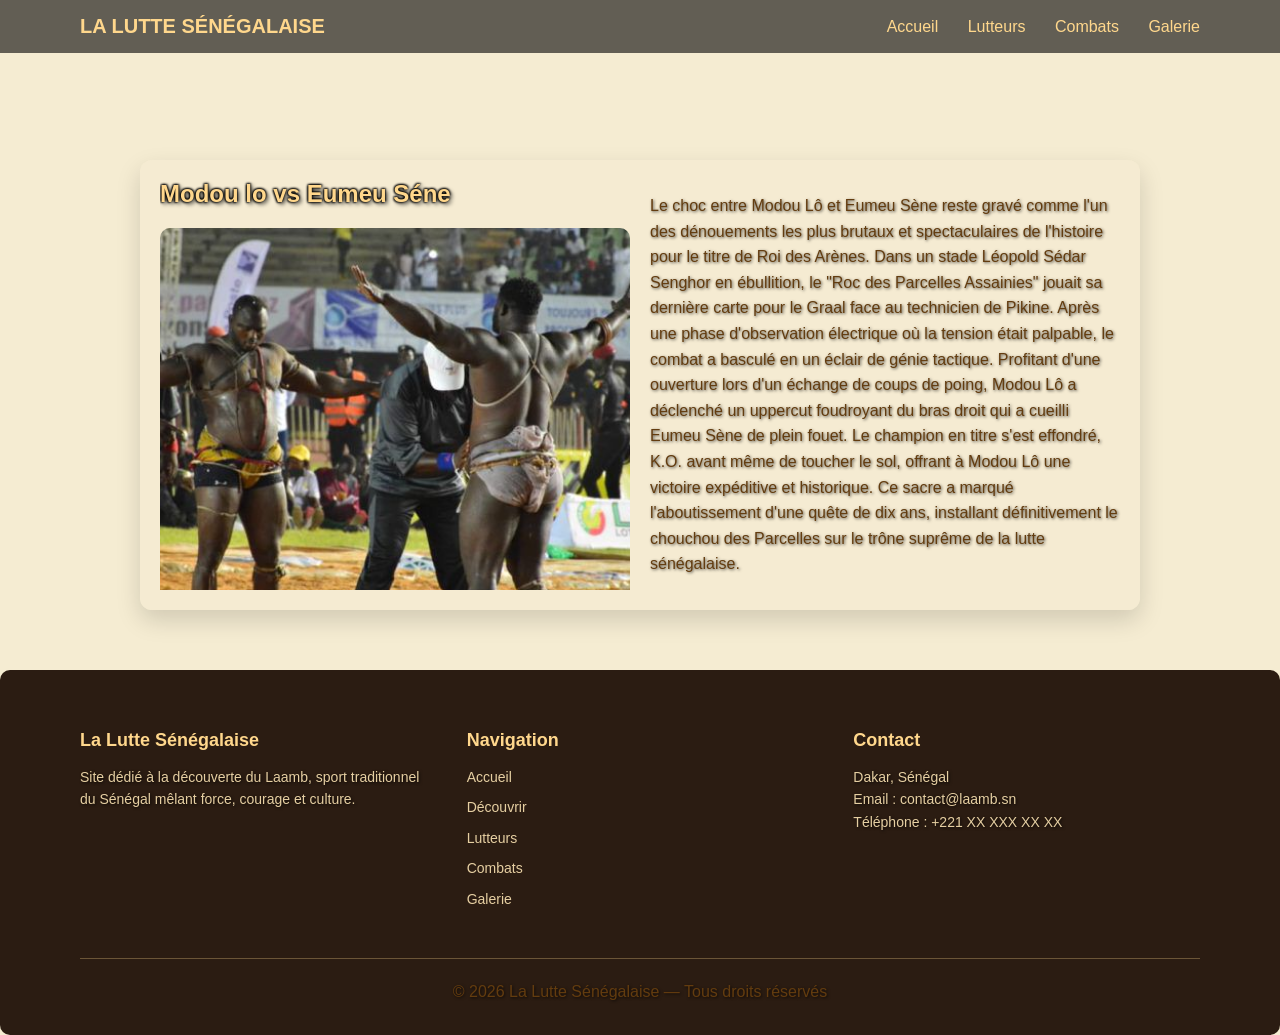
<file: modoulovseumeusene.html>
<!DOCTYPE html>
<html lang="fr">
<head>
<meta charset="UTF-8">
<meta name="viewport" content="width=device-width, initial-scale=1.0">
<title>Modou Lo vs Eumeu Séne</title>
<link rel="stylesheet" href="style2.css">
</head>

<body class="page-details">

<header>
<div class="logo">LA LUTTE SÉNÉGALAISE</div>
<nav>
<a href="index.html">Accueil</a>
<a href="lutteurs.html">Lutteurs</a>
<a href="combats.html">Combats</a>
<a href="galerie.html">Galerie</a>
</nav>
</header>

<main>

<section class="page-detail">
<section class="bloc-detail">
  <div class="image-container">
<h2>Modou lo vs Eumeu Séne</h2>

<img src="WhatsApp Image 2026-03-14 at 16.04.40.jpeg" alt="Combat 6">
</div>
 <div class="texte-container">
<p>Le choc entre Modou Lô et Eumeu Sène reste gravé comme l'un des dénouements les plus brutaux et spectaculaires de l'histoire pour le titre de Roi des Arènes. Dans un stade Léopold Sédar Senghor en ébullition, le "Roc des Parcelles Assainies" jouait sa dernière carte pour le Graal face au technicien de Pikine. Après une phase d'observation électrique où la tension était palpable, le combat a basculé en un éclair de génie tactique. Profitant d'une ouverture lors d'un échange de coups de poing, Modou Lô a déclenché un uppercut foudroyant du bras droit qui a cueilli Eumeu Sène de plein fouet. Le champion en titre s'est effondré, K.O. avant même de toucher le sol, offrant à Modou Lô une victoire expéditive et historique. Ce sacre a marqué l'aboutissement d'une quête de dix ans, installant définitivement le chouchou des Parcelles sur le trône suprême de la lutte sénégalaise.</p>



</section>

</main>

<footer>
    <div class="footer-container">
        <div class="footer-section">
            <h3>La Lutte Sénégalaise</h3>
            <p>
                Site dédié à la découverte du Laamb, sport traditionnel du Sénégal
                mêlant force, courage et culture.
            </p>
        </div>

        <div class="footer-section">
            <h3>Navigation</h3>
            <ul>
                <li><a href="index.html">Accueil</a></li>
                <li><a href="decouvrir.html">Découvrir</a></li>
                <li><a href="lutteurs.html">Lutteurs</a></li>
                <li><a href="combats.html">Combats</a></li>
                <li><a href="galerie.html">Galerie</a></li>
            </ul>
        </div>

        <div class="footer-section">
            <h3>Contact</h3>
            <p>Dakar, Sénégal</p>
            <p>Email : contact@laamb.sn</p>
            <p>Téléphone : +221 XX XXX XX XX</p>
        </div>
    </div>

    <div class="footer-bottom">
        <p>© 2026 La Lutte Sénégalaise — Tous droits réservés</p>
    </div>
</footer>

</body>
</html>
</file>
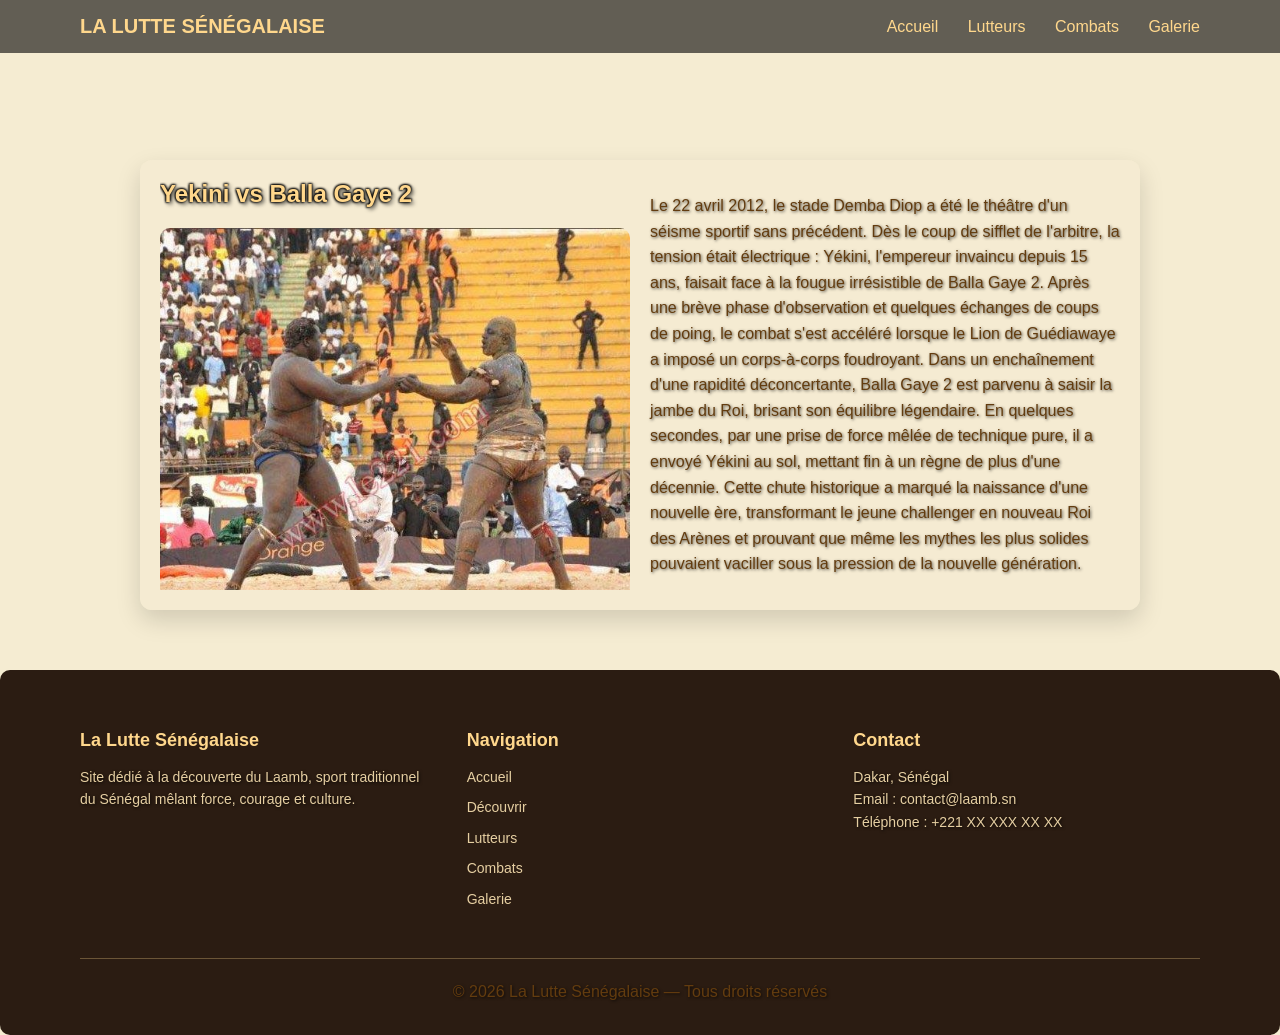
<file: yekinivsballa.html>
<!DOCTYPE html>
<html lang="fr">
<head>
<meta charset="UTF-8">
<meta name="viewport" content="width=device-width, initial-scale=1.0">
<title>Yékini vs Balla Gaye 2</title>
<link rel="stylesheet" href="style2.css">
</head>

<body class="page-details">

<header>
<div class="logo">LA LUTTE SÉNÉGALAISE</div>
<nav>
<a href="index.html">Accueil</a>
<a href="lutteurs.html">Lutteurs</a>
<a href="combats.html">Combats</a>
<a href="galerie.html">Galerie</a>
</nav>
</header>

<main>

<section class="page-detail">
<section class="bloc-detail">
  <div class="image-container">
<h2>Yekini vs Balla Gaye 2</h2>

<img src="WhatsApp Image 2026-03-14 at 16.46.05.jpeg" alt="Combat 4">
 </div>
 <div class="texte-container">
<p>Le 22 avril 2012, le stade Demba Diop a été le théâtre d'un séisme sportif sans précédent. Dès le coup de sifflet de l'arbitre, la tension était électrique : Yékini, l'empereur invaincu depuis 15 ans, faisait face à la fougue irrésistible de Balla Gaye 2. Après une brève phase d'observation et quelques échanges de coups de poing, le combat s'est accéléré lorsque le Lion de Guédiawaye a imposé un corps-à-corps foudroyant. Dans un enchaînement d'une rapidité déconcertante, Balla Gaye 2 est parvenu à saisir la jambe du Roi, brisant son équilibre légendaire. En quelques secondes, par une prise de force mêlée de technique pure, il a envoyé Yékini au sol, mettant fin à un règne de plus d'une décennie. Cette chute historique a marqué la naissance d'une nouvelle ère, transformant le jeune challenger en nouveau Roi des Arènes et prouvant que même les mythes les plus solides pouvaient vaciller sous la pression de la nouvelle génération.</p>



</section>

</main>

<footer>
    <div class="footer-container">
        <div class="footer-section">
            <h3>La Lutte Sénégalaise</h3>
            <p>
                Site dédié à la découverte du Laamb, sport traditionnel du Sénégal
                mêlant force, courage et culture.
            </p>
        </div>

        <div class="footer-section">
            <h3>Navigation</h3>
            <ul>
                <li><a href="index.html">Accueil</a></li>
                <li><a href="decouvrir.html">Découvrir</a></li>
                <li><a href="lutteurs.html">Lutteurs</a></li>
                <li><a href="combats.html">Combats</a></li>
                <li><a href="galerie.html">Galerie</a></li>
            </ul>
        </div>

        <div class="footer-section">
            <h3>Contact</h3>
            <p>Dakar, Sénégal</p>
            <p>Email : contact@laamb.sn</p>
            <p>Téléphone : +221 XX XXX XX XX</p>
        </div>
    </div>

    <div class="footer-bottom">
        <p>© 2026 La Lutte Sénégalaise — Tous droits réservés</p>
    </div>
</footer>

</body>
</html>
</file>
<file: style2.css>
/* =====================
   RESET DE BASE
===================== */
* {
    margin: 0;
    padding: 0;
    box-sizing: border-box;
}

/* =====================
   BODY GLOBAL
===================== */
body {
    font-family: 'Montserrat', sans-serif;
    color: #3e2c1c;
    background-size: cover;
    background-repeat: no-repeat;
    background-position: center;
    background-attachment: fixed;
    background-color: #f5ecd2;
    min-height:100vh;
    display:flex;
    flex-direction:column;

}
/* ACCUEIL + DECOUVRIR */

.page-accueil,
.page-decouvrir{

background:
linear-gradient(rgba(245,236,210,0.65), rgba(245,236,210,0.65)),
url("wrestling-dakar-senegal-01.jpg");

background-size:cover;
background-position:center;
background-attachment:fixed;

}



/* =====================
   PAGE DECOUVRIR
===================== */
.slogan {
    text-align: center;
}

/* =====================
   BLOCS PRINCIPAUX
===================== */
.bloc, .bloc-decouvrir {
    max-width: 1000px;
    margin: 60px auto;
}
.video {
    display: flex;
    justify-content: center;
    margin: 30px auto;
    width: 100%;           /* prend toute la largeur du bloc parent */
    max-width: 1000px;     /* comme les autres blocs */
    padding: 20px;         /* optionnel : espace autour de la vidéo */
    background: rgba(245,236,210,0.9); /* même fond que .bloc-decouvrir */
    border-radius: 12px;
    box-shadow: 0 10px 25px rgba(0,0,0,0.15);
}
.video video {
    width: 100%;           /* la vidéo prend tout le bloc */
    height: auto;          /* garde les proportions */
    border-radius: 10px;
}
.bloc-decouvrir, .bloc-contenu {
    background: rgba(245,236,210,0.9);
    padding: 30px 35px;
    border-radius: 12px;
    box-shadow: 0 10px 25px rgba(0,0,0,0.15);
    line-height: 1.7;
    transition: all 0.3s ease;
}

.bloc-contenu:hover,
.bloc-decouvrir:hover {
    transform: translateY(-8px);
    box-shadow: 0 18px 35px rgba(0,0,0,0.25);
}

/* =====================
   IMAGES ET VIDÉOS
===================== */
.image-lutte {
    display: block;
    max-width: 100%;
    margin: 30px auto;
    border-radius: 10px;
}

.video {
    display: flex;
    justify-content: center;
    margin-top: 30px;
    
}

/* =====================
   HEADER
===================== */
header {
    background: rgba(0,0,0,0.6);
    display: flex;
    justify-content: space-between;
    align-items: center;
    padding: 20px 90px;
    position: relative;
    width: 100%;
    z-index: 1000;
}

.logo {
    font-size: 20px;
    font-weight: bold;
    color: #ffd78c;
}

nav a {
    margin-left: 25px;
    text-decoration: none;
    color: #ffd78c;
    font-weight: 500;
    position: relative;
    transition: 0.3s;
}

nav a::after {
    content: "";
    position: absolute;
    width: 0;
    height: 2px;
    background: #ffd78c;
    left: 0;
    bottom: -5px;
    transition: 0.3s;
}

nav a:hover::after {
    width: 100%;
}

nav a:hover {
    color: #fff4b1;
}

/* =====================
   SECTIONS TRANSPARENTES
===================== */
.about, .fighters, .decouvrir, .cards, .lutteurs, footer {
    background: transparent;
    padding: 40px 80px;
    margin: 20px auto;
    border-radius: 10px;
   
}


/* =====================
   TITRES
===================== */
.hero-text h1,
.titre,
.about h2,
.fighters h2,
.decouvrir h2,
.bloc h2 {
    color: #ffd78c;
    text-align: center;
    text-shadow:
        2px 2px 4px rgba(0,0,0,0.8),
        -1px -1px 2px rgba(0,0,0,0.8),
        1px -1px 2px rgba(0,0,0,0.8),
        -1px 1px 2px rgba(0,0,0,0.8);
    margin-bottom: 20px;
}

/* =====================
   PARAGRAPHES
===================== */
p, .infos li {
    color: rgb(99,60,15);
    text-shadow: 1px 1px 3px rgba(0,0,0,0.7);
    line-height: 1.6;
    font-size: 16px;
}

/* =====================
   BOUTONS
===================== */
.btn {
    background: #8b5e3c;
    color: #ffd78c;
    padding: 12px 30px;
    border-radius: 5px;
    font-weight: bold;
    text-decoration: none;
    transition: 0.3s;
}

.btn:hover {
    background: #a0734f;
    transform: scale(1.05);
}


/* =====================
   HERO
===================== */
.hero {
    height:80vh;

    display: flex;
    align-items: center;
    justify-content: center;
    text-align: center;
}

.hero-combat {
    height: 400px;
    background: url("combat-arene.jpg");
    background-size: cover;
    background-position: center;
    display: flex;
    align-items: center;
    justify-content: center;
}

/* =====================
   CARTES ACCUEIL
===================== */
.cards {
    display: flex;
    justify-content: space-between;
    gap: 20px;
    max-width: 1200px;
    margin: 40px auto;
}

.card {
    flex: 1;
    max-width: 280px;
    position: relative;
    border-radius: 12px;
    overflow: hidden;
    transition: transform 0.3s, box-shadow 0.3s;
}

.card img {
    width: 100%;
    height: 300px;
    object-fit: cover;
    display: block;
    transition: transform 0.3s;
}

.card:hover {
    transform: translateY(-10px);
    box-shadow: 0 10px 20px rgba(0,0,0,0.3);
}

.card:hover img {
    transform: scale(1.05);
}

.card h3 {
    position: absolute;
    bottom: 0;
    width: 100%;
    padding: 10px 0;
    background: rgba(0,0,0,0.5);
    color: #ffd78c;
    text-align: center;
    font-size: 18px;
    font-weight: bold;
}

/* =====================
   RESET DE BASE
===================== */
* {
    margin: 0;
    padding: 0;
    box-sizing: border-box;
}

html, body {
    width: 100%;
    height: 100%;
    font-family: 'Montserrat', sans-serif;
    background: #f5ecd2;
    color: #3e2c1c;
    display: flex;
    flex-direction: column;
}

/* =====================
   HEADER
===================== */
header {
    background: rgba(0,0,0,0.6);
    display: flex;
    justify-content: space-between;
    align-items: center;
    padding: 15px 80px;
    position: fixed;
    top: 0;
    left: 0;
    width: 100%;
    z-index: 1000;
}

.logo {
    font-size: 20px;
    font-weight: bold;
    color: #ffd78c;
}

nav a {
    margin-left: 25px;
    text-decoration: none;
    color: #ffd78c;
    font-weight: 500;
    position: relative;
    transition: 0.3s;
}

nav a::after {
    content: "";
    position: absolute;
    width: 0;
    height: 2px;
    background: #ffd78c;
    left: 0;
    bottom: -5px;
    transition: 0.3s;
}

nav a:hover::after {
    width: 100%;
}

nav a:hover {
    color: #fff4b1;
}

/* =====================
   MAIN
===================== */
main {
    flex: 1;
    margin-top: 100px; /* espace pour header fixe */
    width: 100%;
}

/* =====================
   HERO LUTTEURS
===================== */
.hero-lutteurs {
    background: linear-gradient(rgba(245,236,210,0.65), rgba(245,236,210,0.65)), url("WhatsApp\ Image\ 2026-03-15\ at\ 14.29.25.jpeg");
    background-size: cover;
    background-position: center;
    height: 300px;
    display: flex;
    justify-content: center;
    align-items: center;
    text-align: center;
    border-radius: 12px;
    max-width: 1100px;
    margin: 20px auto;
    padding: 0 20px;
}

.hero-lutteurs-texte h1 {
    color: #ffd78c;
    font-size: 2.5rem;
    margin-bottom: 10px;
    text-shadow: 2px 2px 4px rgba(0,0,0,0.7);
}

.hero-lutteurs-texte p {
    color: #3e2c1c;
    font-size: 16px;
    line-height: 1.5;
    text-shadow: 1px 1px 3px rgba(0,0,0,0.5);
}

/* =====================
   INTRO LUTTEURS
===================== */
.intro-lutteurs {
    max-width: 1000px;
    margin: 20px auto 40px auto;
    padding: 20px 25px;
    background: rgba(245,236,210,0.9);
    border-radius: 12px;
    box-shadow: 0 10px 25px rgba(0,0,0,0.15);
    text-align: center;
}

.intro-lutteurs p {
    font-size: 16px;
    line-height: 1.6;
    color: #3e2c1c;
}

/* =====================
   CONTENEUR LUTTEURS - EFFET ESCALIER
===================== */
.conteneur-lutteurs {
    max-width: 1100px;
    margin: 0 auto 60px auto;
    display: flex;
    flex-wrap: wrap;
    justify-content: center;
    gap: 25px;
}

.bloc-lutteurs {
    display: flex;
    flex-direction: column;
    gap: 25px;
    flex: 1 1 auto;
    max-width: 240px;
    margin-bottom: 50px;
}

.bloc-lutteurs:nth-child(even) {
    margin-top: 50px; /* effet escalier */
}

/* =====================
   LUTTEUR + BOUTON CENTRÉ
===================== */
.lutteur {
    position: relative;
    overflow: hidden;
    border-radius: 12px;
    box-shadow: 0 10px 25px rgba(0,0,0,0.15);
    transition: transform 0.3s, box-shadow 0.3s;
}

.lutteur img {
    width: 100%;
    height: 220px;
    object-fit: contain;
    display: block;
    border-radius: 8px;
}

.lutteur:hover {
    transform: translateY(-8px);
    box-shadow: 0 18px 35px rgba(0,0,0,0.25);
}

/* Bouton centré sans voile */
.bouton-centre {
    position: absolute;
    top: 50%;
    left: 50%;
    transform: translate(-50%, -50%);
    opacity: 0;
    transition: opacity 0.3s;
}

.lutteur:hover .bouton-centre {
    opacity: 1;
}

.bouton-centre button {
    padding: 10px 20px;
    border: none;
    background: #8b5e3c;
    color: #ffd78c;
    font-weight: bold;
    border-radius: 5px;
    cursor: pointer;
    transition: background 0.3s, transform 0.3s;
}

.bouton-centre button:hover {
    background: #a0734f;
    transform: scale(1.05);
}

/* =====================
   POPUP LUTTEURS
===================== */
.popup {
    position: fixed;
    top: 0;
    left: 0;
    width: 100%;
    height: 100%;
    background: rgba(0,0,0,0.7);
    display: none;
    justify-content: center;
    align-items: center;
    z-index: 3000;
}

.popup-box {
    background: #e7d7ba;
    padding: 30px;
    border-radius: 12px;
    max-width: 700px;
    max-height: 80vh;
    overflow-y: auto;
    position: relative;
}

.popup-box h2 {
    color: #3e2c1c;
    margin-bottom: 15px;
}

.popup-box p {
    font-size: 15px;
    line-height: 1.7;
    color: #63400f;
}

.fermer {
    position: absolute;
    top: 15px;
    right: 20px;
    font-size: 22px;
    cursor: pointer;
    font-weight: bold;
    color: #333;
}

.fermer:hover {
    color: red;
}

/* =====================
   FOOTER
===================== */
footer {
    background:#2b1c12;
    color:#ffd78c;
    padding: 40px 0 20px 0;
    width:100%;
    margin-top:auto;
}

.footer-container {
    max-width: 1200px;
    margin: 0 auto;
    display: flex;
    justify-content: space-between;
    gap: 40px;
    padding: 0 20px;
}

.footer-section {
    flex: 1;
}

.footer-section h3 {
    margin-bottom: 15px;
    font-size: 18px;
}

.footer-section p, 
.footer-section ul li a {
    color:#e6cfa2;
    font-size: 14px;
    line-height:1.6;
}

.footer-section ul {
    list-style:none;
    padding:0;
}

.footer-section ul li {
    margin-bottom: 8px;
}

.footer-section ul li a:hover {
    color: #ffd78c;
}

.footer-bottom {
    border-top:1px solid rgba(255,215,140,0.3);
    margin-top: 40px;
    padding-top: 20px;
    text-align: center;
    font-size: 13px;
    color:#c9b08a;
}

/* =====================
   RESPONSIVE
===================== */
@media (max-width:900px){
    .bloc-lutteurs {
        flex: 1 1 100%;
        margin-top: 0 !important;
    }
}

@media (max-width:500px){
    header {
        padding: 15px 20px;
    }
}


/* ===================== PAGE COMBATS ===================== */
body.page-combats {
    display: flex;
    flex-direction: column;
    min-height: 100vh; /* pour que footer reste en bas */
    background: #f5ecd2; /* fond beige clair */
    margin: 0;
}

body.page-combats main {
    flex: 1 0 auto; /* pousse le footer vers le bas */
}

body.page-combats footer {
    flex-shrink: 0; /* footer ne rétrécit pas */
}

.page-combats .hero {
    margin-top: 100px;
    text-align: center;
    padding: 80px 20px;
    color: #3e2c1c;
}
.page-combats .hero{
    margin-top:50px;
    padding:80px 20px;

    background:
    linear-gradient(rgba(245,236,210,0.75), rgba(245,236,210,0.75)),
    url("WhatsApp\ Image\ 2026-03-14\ at\ 14.33.16.jpeg");

    background-size:cover;
    background-position:center;

    border-radius:12px;
    max-width:1100px;
    margin-left:auto;
    margin-right:auto;
}

.page-combats .hero h1 { 
    font-size: 40px; 
    margin-bottom: 15px;
}

.page-combats .hero p { 
    font-size: 18px; 
}

.page-combats .cards {
    display: grid;
    grid-template-columns: repeat(3,1fr);
    gap: 40px;
    max-width: 1200px;
    margin: 60px auto;
    padding: 0 20px;
}

.page-combats .card {
    display: flex;
    flex-direction: column;      /* empile image + contenu */
    justify-content: space-between; /* pousse le bouton en bas */
    background: #fff5e0;
    border-radius: 12px;
    overflow: hidden;
    box-shadow: 0 10px 25px rgba(0,0,0,0.15);
    transition: 0.3s;
    position: relative;
}

.page-combats .card img {
    width: 100%;
    height: 180px;          /* réduit légèrement pour laisser plus de place au contenu */
    object-fit: cover;
}

.page-combats .card-content {
    display: flex;
    flex-direction: column;
    justify-content: space-between;  /* espace entre texte et bouton */
    padding: 15px;
    flex: 1;                        /* prend tout l’espace disponible */
}

.page-combats .card-content h3 {
    margin-bottom: 8px;
    font-size: 16px;
    color: #3e2c1c;
}

.page-combats .card-content p {
    font-size: 14px;
    color: #63400f;
    line-height: 1.4;
    margin-bottom: 12px;
    flex-grow: 1;                 /* texte prend tout l’espace restant */
}

.page-combats .btn {
    align-self: flex-start;        /* bouton en bas à gauche */
    margin-top: auto;
}

.page-combats .btn:hover { 
    background: #a0734f; 
    transform: scale(1.05); 
}

.page-combats .card:hover {
    transform: translateY(-8px);
    box-shadow: 0 18px 35px rgba(0,0,0,0.25);
}
/* Grille pour les blocs de combats */
.cards-combats {
    display: grid;
    grid-template-columns: repeat(4, 1fr); /* 4 colonnes sur la première ligne */
    gap: 30px;
    max-width: 1200px;
    margin: 60px auto;
    padding: 0 20px;
}

/* Bloc vertical : mêmes dimensions que les autres */
.combat-block {
    background: #f5ecd2;
    border-radius: 12px;
    overflow: hidden;
    box-shadow: 0 10px 25px rgba(0,0,0,0.15);
    transition: 0.3s;
    display: flex;
    flex-direction: column;
}

.combat-block img {
    width: 100%;
    height: 220px;
    object-fit: cover;
    border-radius: 10px 10px 0 0;
}

.combat-block .card-content {
    padding: 15px;
    flex: 1;
}

/* Blocs horizontaux : côte à côte, chacun prend 2 colonnes */
.combat-block.horizontal {
    grid-column: span 2; /* chaque bloc prend 2 colonnes */
}

/* Hover */
.combat-block:hover {
    transform: translateY(-8px);
    box-shadow: 0 18px 35px rgba(0,0,0,0.25);
}

/* Boutons */
.combat-block .btn {
    margin-top: auto;
    display: inline-block;
    padding: 10px 20px;
    background: #8b5e3c;
    color: #ffd78c;
    border-radius: 5px;
    text-decoration: none;
    font-weight: bold;
    transition: 0.3s;
}

.combat-block .btn:hover {
    background: #a0734f;
    transform: scale(1.05);
}

/* ===================== RESPONSIVE ===================== */
@media (max-width:900px){
    .cards-combats {
        grid-template-columns: repeat(2,1fr); /* 2 colonnes sur tablette */
    }
    .combat-block.horizontal {
        grid-column: span 2; /* garde 2 colonnes sur tablette */
    }
}

@media (max-width:600px){
    .cards-combats {
        grid-template-columns: 1fr; /* 1 colonne sur mobile */
    }
    .combat-block.horizontal {
        grid-column: span 1;
    }
}
/* PAGE DETAILS COMBAT */

/* ===================== PAGE DETAILS ===================== */
body.page-details {
    background: #f5ecd2; /* fond beige clair */
    min-height: 100vh;
    display: flex;
    flex-direction: column;
}

body.page-details main {
    flex: 1;
}

/* ===================== BLOCS DÉTAIL ===================== */
.page-details .bloc {
    display: flex;
    flex-direction: row;   /* image à gauche, texte à droite */
    align-items: flex-start;
    gap: 30px;
    max-width: 1000px;
    margin: 60px auto;
    padding: 20px;
    background: rgba(245,236,210,0.9);
    border-radius: 12px;
    box-shadow: 0 10px 25px rgba(0,0,0,0.15);
}

.page-details .bloc img {
    width: 50%;      /* image prend la moitié du bloc */
    border-radius: 10px;
    object-fit: cover;
}

.page-details .bloc p {
    width: 50%;      /* texte prend l’autre moitié */
    font-size: 16px;
    line-height: 1.7;
    color: #63400f;
    text-shadow: 1px 1px 3px rgba(0,0,0,0.5);
}

.page-details h2 {
    color: #ffd78c;
    margin-bottom: 20px;
    text-shadow:
        2px 2px 4px rgba(0,0,0,0.8),
        -1px -1px 2px rgba(0,0,0,0.8),
        1px -1px 2px rgba(0,0,0,0.8),
        -1px 1px 2px rgba(0,0,0,0.8);
}

.bloc-detail{
display:flex;
gap:20px;
max-width:1000px;
margin:60px auto;
padding:20px;
background:rgba(245,236,210,0.9);
border-radius:12px;
box-shadow:0 10px 25px rgba(0,0,0,0.15);

min-height:450px; /* hauteur du bloc */
align-items:stretch; /* les éléments prennent toute la hauteur */
}

/* conteneur image */
.image-container{
flex:1;
overflow:hidden; /* empêche l'image de sortir du bloc */
}

/* image */
.image-container img{
width:100%;
height:100%;
object-fit:cover;
border-radius:10px;
}

/* conteneur texte */
.texte-container{
flex:1;
display:flex;
flex-direction:column;
justify-content:center; /* centre verticalement */
}
/* footer */
body.page-details footer {
    margin-top: auto; /* toujours en bas */
}
/* =====================
   PAGE GALERIE STYLE NETFLIX
===================== */

.page-galerie{
background:#f6efe2;
min-height:100vh;
display:flex;
flex-direction:column;
}

/* titre */

.titre-galerie{
text-align:center;
font-size:34px;
margin:40px 0;
color:#3e2c1c;
}

/* ligne galerie */

.galerie{

display:flex;

gap:20px;

overflow-x:auto;

padding:40px 60px;

scroll-behavior:smooth;

}

/* images */

.galerie img{

width:300px;

height:200px;

object-fit:cover;

border-radius:10px;

flex-shrink:0;

transition:0.4s;

cursor:pointer;

}

/* effet netflix */

.galerie img:hover{

transform:scale(1.15);

z-index:2;

}

/* cacher la barre de scroll */

.galerie::-webkit-scrollbar{
display:none;
}
.galerie img:nth-child(even) {
    margin-top: 50px; /* effet escalier */
}

/* =====================
   POPUP LUTTEURS
===================== */

.popup{
position:fixed;
top:0;
left:0;
width:100%;
height:100%;
background:rgba(0,0,0,0.7);
display:none;
align-items:center;
justify-content:center;
z-index:3000;
}

.popup-box{
background:white;
padding:40px;
border-radius:10px;
max-width:700px;
max-height:80vh;
overflow:auto;
position:relative;
}

.popup-box h2{
margin-bottom:15px;
color:#3e2c1c;
}

.popup-box p{
font-size:15px;
line-height:1.7;
color:#63400f;
}

/* croix fermer */

.fermer{
position:absolute;
top:15px;
right:20px;
font-size:22px;
cursor:pointer;
font-weight:bold;
color:#333;
}

.fermer:hover{
color:red;
}

/* =====================
   FOOTER
===================== */

footer{

background:#2b1c12;

color:#ffd78c;

padding:60px 80px 30px 80px;

margin-top:auto;

width:100%;

}

.footer-container{

margin:0;

padding: 0;

display:flex;

justify-content:space-between;

gap:40px;

}

.footer-section{

flex:1;

}

.footer-section h3{

margin-bottom:15px;

font-size:18px;

}

.footer-section p{

color:#e6cfa2;

font-size:14px;

line-height:1.6;

}

.footer-section ul{

list-style:none;

padding:0;

}

.footer-section ul li{

margin-bottom:8px;

}

.footer-section ul li a{

text-decoration:none;

color:#e6cfa2;

transition:0.3s;

}

.footer-section ul li a:hover{

color:#ffd78c;

}

.footer-bottom{

border-top:1px solid rgba(255,215,140,0.3);

margin-top:40px;

padding-top:20px;

text-align:center;

font-size:13px;

color:#c9b08a;

}


html, body{
height:100%;
}

body{

min-height:100vh;

display:flex;

flex-direction:column;

}
main{
flex:1;
}



/* =====================
   RESPONSIVE
===================== */

@media (max-width:900px){

.bloc-lutteurs{
grid-template-columns:repeat(2,1fr);
}

.combats{
grid-template-columns:repeat(2,1fr);
}

}

@media (max-width:500px){

.bloc-lutteurs{
grid-template-columns:1fr;
}

.combats{
grid-template-columns:1fr;
}

header{
padding:15px 30px;
}

}
</file>
